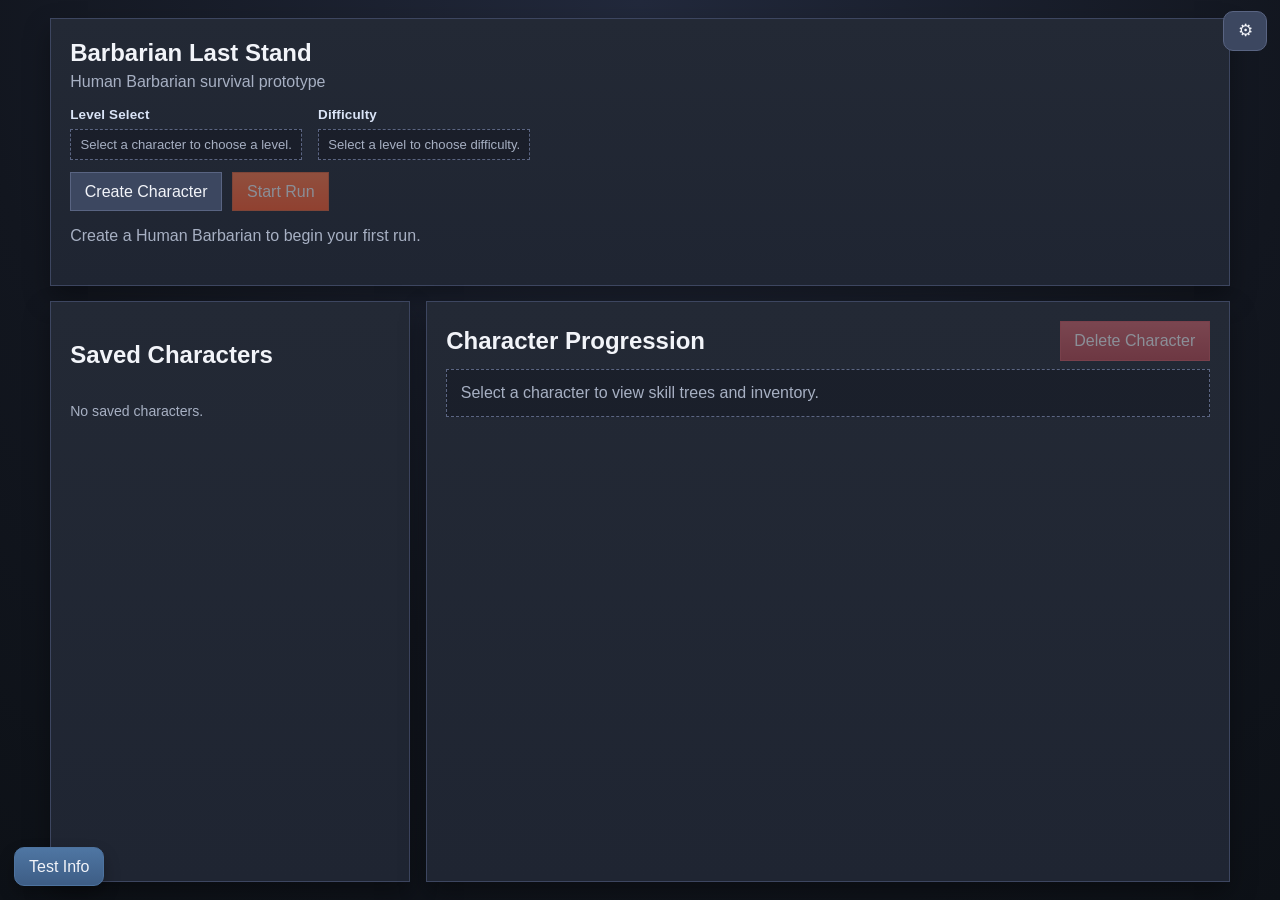
<file: index.html>
<!DOCTYPE html>
<html lang="en">
<head>
  <meta charset="UTF-8">
  <meta name="viewport" content="width=device-width, initial-scale=1.0">
  <title>Barbarian Last Stand</title>
  <link rel="stylesheet" href="styles.css">
</head>
<body>
  <details id="settingsMenu" class="settings-menu">
    <summary id="settingsMenuToggle" class="btn settings-menu-toggle" title="Settings" aria-label="Settings">&#9881;</summary>
    <div class="settings-menu-panel">
      <div class="level-selector-title">Audio</div>
      <div class="audio-settings-row">
        <label for="bgmVolumeInput">Music Volume</label>
        <input id="bgmVolumeInput" type="range" min="0" max="100" step="1" value="42">
        <span id="bgmVolumeValue" class="audio-settings-value">42%</span>
      </div>
      <label class="audio-mute-toggle">
        <input id="bgmMuteChk" type="checkbox">
        Mute Music
      </label>
    </div>
  </details>

  <main id="appRoot">
    <section id="homeScreen" class="screen">
      <div class="panel home-panel">
        <h1>Barbarian Last Stand</h1>
        <p class="subtitle">Human Barbarian survival prototype</p>
        <div class="level-settings-row">
          <div class="level-selector-block">
            <div class="level-selector-title">Level Select</div>
            <div id="levelSelector" class="level-selector"></div>
          </div>
          <div class="level-selector-block">
            <div class="level-selector-title">Difficulty</div>
            <div id="difficultySelector" class="level-selector level-selector-dropdown"></div>
          </div>
        </div>
        <div class="home-actions">
          <button id="createCharacterBtn" class="btn">Create Character</button>
          <button id="startRunBtn" class="btn btn-primary" disabled>Start Run</button>
          <div id="startRunXpWarning" class="start-run-xp-warning hidden"></div>
        </div>
        <p id="homeStatus" class="status">Create a character to begin.</p>
      </div>

      <div class="character-shell">
        <div class="panel characters-panel">
          <h2>Saved Characters</h2>
          <div id="characterList" class="character-list"></div>
        </div>

        <div class="panel details-panel">
          <div class="panel-header">
            <h2>Character Progression</h2>
            <button id="deleteCharacterBtn" class="btn btn-danger" type="button" disabled>Delete Character</button>
          </div>
          <div id="skillTreeEmpty" class="skill-empty">Select a character to view skill trees and inventory.</div>
          <div id="skillTreeView" class="hidden">
            <div id="characterSummary" class="character-summary"></div>
            <div class="skill-tabs">
              <button id="weaponsTabBtn" class="btn skill-tab active" type="button">Weapons</button>
              <button id="classTabBtn" class="btn skill-tab" type="button">Attributes</button>
              <button id="skillsTabBtn" class="btn skill-tab" type="button">Skills</button>
              <button id="inventoryTabBtn" class="btn skill-tab" type="button">Inventory</button>
              <button id="merchantTabBtn" class="btn skill-tab" type="button">Merchant</button>
              <button id="questsTabBtn" class="btn skill-tab" type="button">Quests</button>
              <button id="bestiaryTabBtn" class="btn skill-tab" type="button">Bestiary</button>
            </div>
            <div id="skillTreeContent" class="skill-content"></div>
          </div>
        </div>
      </div>
    </section>

    <section id="gameScreen" class="screen hidden">
      <button id="gameAudioSettingsBtn" class="btn game-settings-btn" type="button" title="Audio Settings" aria-label="Audio Settings">&#9881;</button>
      <canvas id="gameCanvas"></canvas>
      <div id="roundTimerHud" class="round-timer-hud">
        <span id="roundTimerHudLabel">00:00</span>
      </div>
      <div id="xpHud" class="xp-hud">
        <div id="xpHudLabel" class="xp-hud-label">Level 1</div>
        <div class="xp-track">
          <div id="xpFill" class="xp-fill"></div>
        </div>
      </div>
      <div id="healthHud" class="health-hud">
        <div id="healthHudLabel" class="health-hud-label">HP: 0/0</div>
        <div class="health-track-row">
          <div id="healthPotionHudLabel" class="health-potion-hud-label">Potions (Q): 0</div>
          <div class="health-track">
            <div id="healthFill" class="health-fill"></div>
          </div>
        </div>
        <div class="rage-track">
          <div id="rageFill" class="rage-fill"></div>
        </div>
      </div>
      <div id="classSkillHud" class="class-skill-hud"></div>
    </section>
  </main>

  <button id="itemReferenceToggleBtn" class="btn item-reference-toggle" type="button">Test Info</button>
  <aside id="itemReferencePanel" class="item-reference-panel hidden" aria-label="Item reference panel">
    <div class="item-reference-header">
      <div>
        <div class="item-reference-title">Item Reference</div>
        <div class="item-reference-subtitle">Testing-only catalog and drop guidance</div>
      </div>
      <button id="itemReferenceCloseBtn" class="btn item-reference-close" type="button">Close</button>
    </div>
    <div id="itemReferenceContent" class="item-reference-content"></div>
  </aside>

  <div id="createCharacterModal" class="overlay hidden">
    <div class="overlay-card">
      <h2>Create Character</h2>
      <label for="characterNameInput">Name</label>
      <input id="characterNameInput" type="text" maxlength="16" placeholder="Enter name">
      <p class="locked-row">Race: Human (locked)</p>
      <p class="locked-row">Class: Barbarian (locked)</p>
      <div class="overlay-actions">
        <button id="saveCharacterBtn" class="btn btn-primary">Save Character</button>
        <button id="cancelCharacterBtn" class="btn">Cancel</button>
      </div>
      <p id="createCharacterError" class="error hidden"></p>
    </div>
  </div>

  <div id="levelUpOverlay" class="overlay hidden">
    <div class="overlay-card wide">
      <h2 id="levelUpTitle">Level 1</h2>
      <div id="levelUpOptions" class="upgrade-options"></div>
    </div>
  </div>

  <div id="pauseOverlay" class="overlay hidden">
    <div class="overlay-card">
      <h2>Paused</h2>
      <div class="overlay-actions column">
        <button id="resumeBtn" class="btn btn-primary">Resume</button>
        <button id="restartBtn" class="btn">Restart Run</button>
        <button id="returnHomeBtn" class="btn">Return Home</button>
      </div>
    </div>
  </div>

  <div id="endRunOverlay" class="overlay hidden">
    <div class="overlay-card">
      <h2>Run Complete</h2>
      <div id="endRunStats" class="end-stats"></div>
      <div class="overlay-actions column">
        <button id="playAgainBtn" class="btn btn-primary">Play Again</button>
        <button id="endReturnHomeBtn" class="btn">Return Home</button>
      </div>
    </div>
  </div>

  <div id="deleteCharacterOverlay" class="overlay hidden">
    <div class="overlay-card">
      <h2>Delete Character</h2>
      <p id="deleteCharacterText">Are you sure you want to delete this character?</p>
      <div class="overlay-actions">
        <button id="cancelDeleteCharacterBtn" class="btn">Cancel</button>
        <button id="confirmDeleteCharacterBtn" class="btn btn-danger">Delete</button>
      </div>
    </div>
  </div>

  <script src="data.js"></script>
  <script src="save.js"></script>
  <script src="ui.js"></script>
  <script src="tools/map-editor/maps/bundled-level-maps.js"></script>
  <script src="game.js"></script>
</body>
</html>
</file>
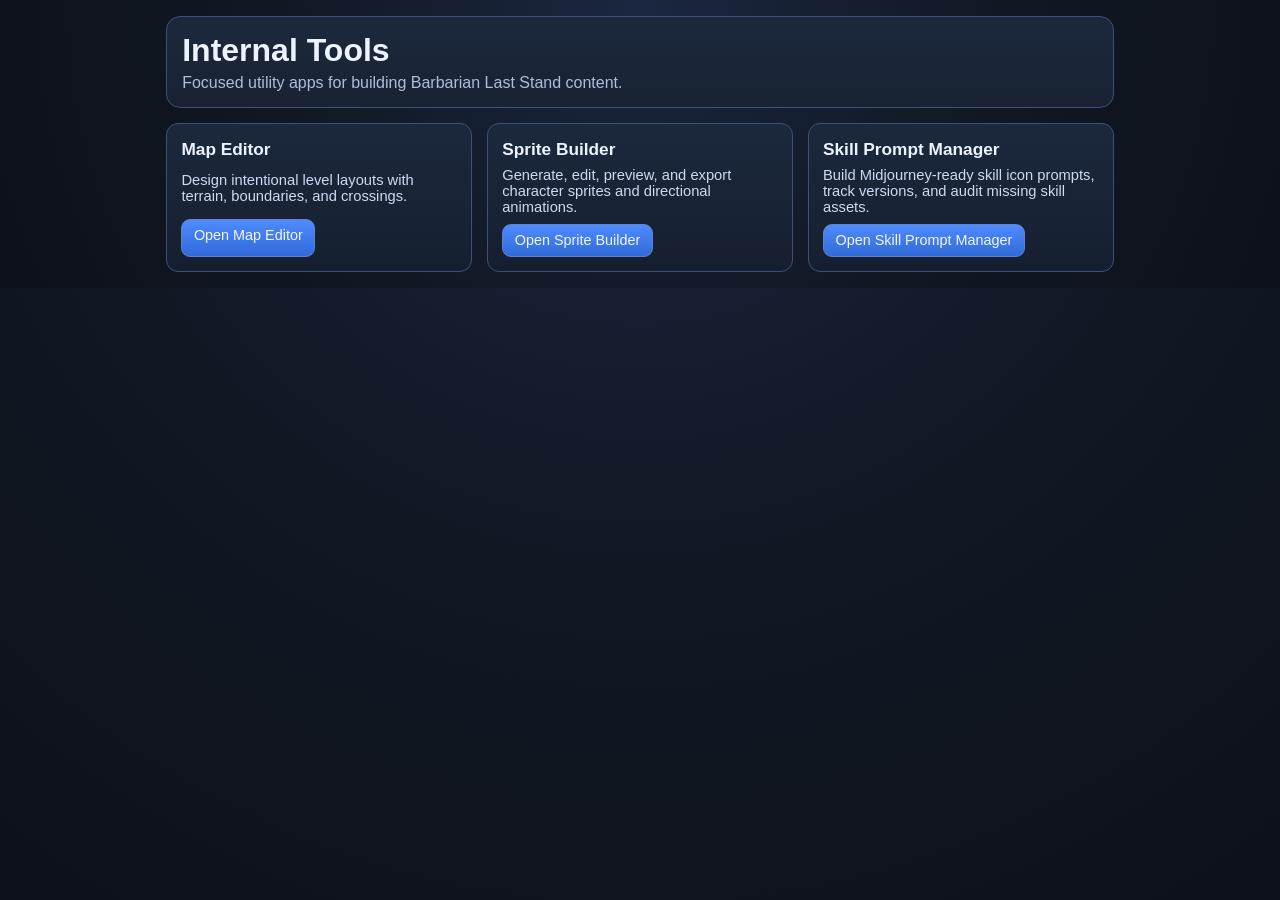
<file: tools/index.html>
<!DOCTYPE html>
<html lang="en">
<head>
  <meta charset="UTF-8">
  <meta name="viewport" content="width=device-width, initial-scale=1.0">
  <title>RL Tools</title>
  <link rel="stylesheet" href="tools.css">
</head>
<body>
  <main class="tools-root">
    <header class="tools-header">
      <h1>Internal Tools</h1>
      <p>Focused utility apps for building Barbarian Last Stand content.</p>
    </header>

    <section class="tools-grid">
      <article class="tool-card">
        <h2>Map Editor</h2>
        <p>Design intentional level layouts with terrain, boundaries, and crossings.</p>
        <a class="tool-link" href="./map-editor/index.html">Open Map Editor</a>
      </article>

      <article class="tool-card">
        <h2>Sprite Builder</h2>
        <p>Generate, edit, preview, and export character sprites and directional animations.</p>
        <a class="tool-link" href="./sprite-builder/index.html">Open Sprite Builder</a>
      </article>

      <article class="tool-card">
        <h2>Skill Prompt Manager</h2>
        <p>Build Midjourney-ready skill icon prompts, track versions, and audit missing skill assets.</p>
        <a class="tool-link" href="./skill-prompter/index.html">Open Skill Prompt Manager</a>
      </article>
    </section>
  </main>
</body>
</html>
</file>
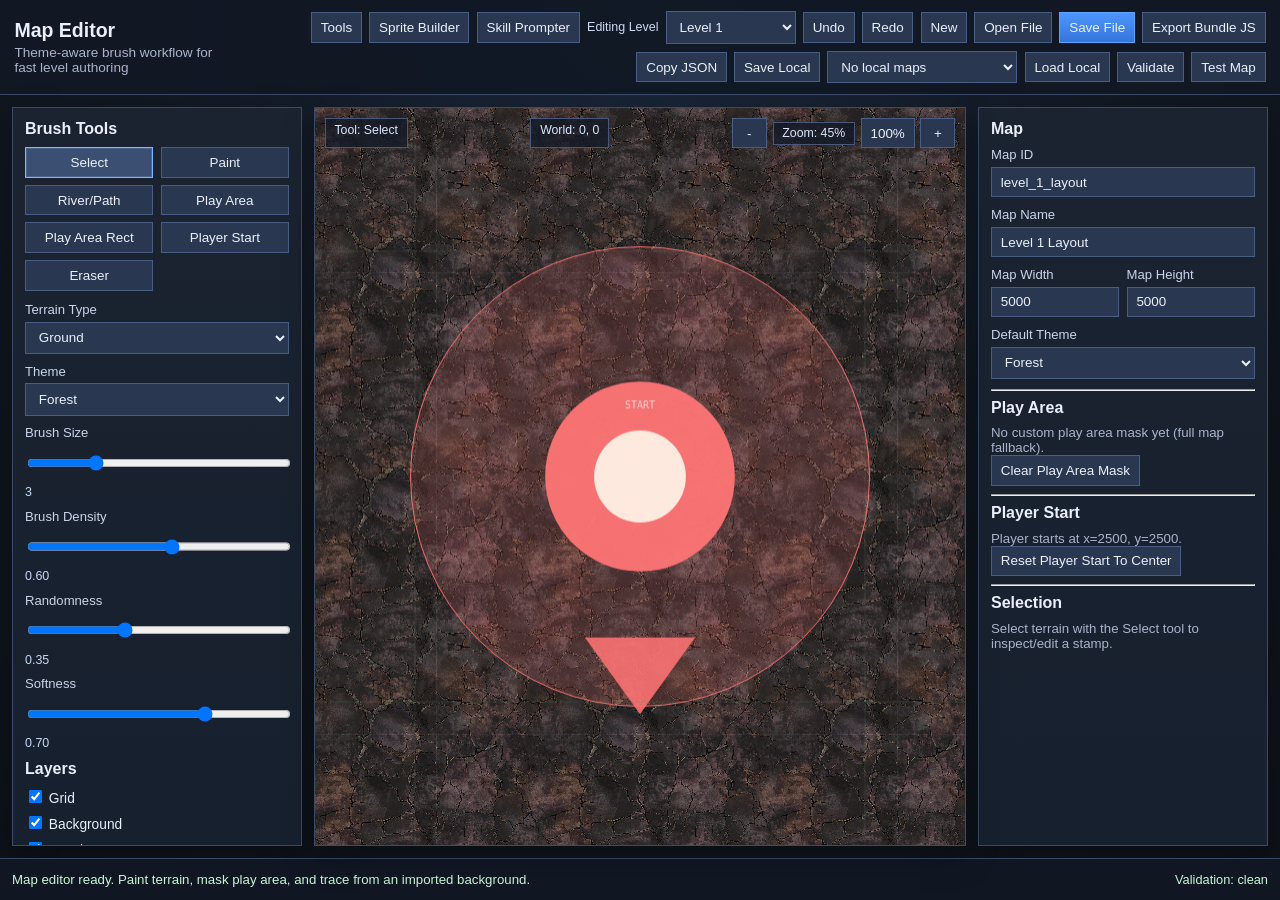
<file: tools/map-editor/index.html>
<!DOCTYPE html>
<html lang="en">
<head>
  <meta charset="UTF-8">
  <meta name="viewport" content="width=device-width, initial-scale=1.0">
  <title>RL Map Editor (V1)</title>
  <link rel="stylesheet" href="styles.css">
</head>
<body>
  <div class="editor-root">
    <header class="topbar">
      <div class="topbar-title">
        <h1>Map Editor</h1>
        <p>Theme-aware brush workflow for fast level authoring</p>
      </div>
      <div class="topbar-actions">
        <a href="../index.html" class="btn topbar-link">Tools</a>
        <a href="../sprite-builder/index.html" class="btn topbar-link">Sprite Builder</a>
        <a href="../skill-prompter/index.html" class="btn topbar-link">Skill Prompter</a>
        <label for="levelEditSelect" class="topbar-inline-label">Editing Level</label>
        <select id="levelEditSelect" class="input level-edit-select"></select>
        <button id="undoBtn" class="btn">Undo</button>
        <button id="redoBtn" class="btn">Redo</button>
        <button id="newMapBtn" class="btn">New</button>
        <button id="openFileBtn" class="btn">Open File</button>
        <input id="openFileInput" class="hidden" type="file" accept="application/json,.json">
        <button id="saveFileBtn" class="btn btn-primary">Save File</button>
        <button id="exportBundleBtn" class="btn">Export Bundle JS</button>
        <button id="copyJsonBtn" class="btn">Copy JSON</button>
        <button id="saveLocalBtn" class="btn">Save Local</button>
        <select id="localMapSelect" class="input local-select"></select>
        <button id="loadLocalBtn" class="btn">Load Local</button>
        <button id="validateBtn" class="btn">Validate</button>
        <button id="testMapBtn" class="btn">Test Map</button>
      </div>
    </header>

    <div class="workspace">
      <aside class="left-panel panel">
        <h2>Brush Tools</h2>
        <div class="tool-grid" id="toolButtons">
          <button data-tool="select" class="btn tool-btn active">Select</button>
          <button data-tool="paint" class="btn tool-btn">Paint</button>
          <button data-tool="river" class="btn tool-btn">River/Path</button>
          <button data-tool="play_area" class="btn tool-btn">Play Area</button>
          <button data-tool="play_area_rect" class="btn tool-btn">Play Area Rect</button>
          <button data-tool="player_start" class="btn tool-btn">Player Start</button>
          <button data-tool="eraser" class="btn tool-btn">Eraser</button>
        </div>

        <div class="field-block">
          <label for="terrainTypeSelect">Terrain Type</label>
          <select id="terrainTypeSelect" class="input"></select>
        </div>

        <div class="field-block">
          <label for="themePreviewSelect">Theme</label>
          <select id="themePreviewSelect" class="input"></select>
        </div>

        <div class="field-block">
          <label for="brushSizeInput">Brush Size</label>
          <input id="brushSizeInput" class="input" type="range" min="1" max="10" step="1" value="3">
          <div id="brushSizeLabel" class="slider-value">3</div>
        </div>

        <div class="field-block">
          <label for="brushDensityInput">Brush Density</label>
          <input id="brushDensityInput" class="input" type="range" min="0.1" max="1" step="0.05" value="0.6">
          <div id="brushDensityLabel" class="slider-value">0.60</div>
        </div>

        <div class="field-block">
          <label for="brushRandomnessInput">Randomness</label>
          <input id="brushRandomnessInput" class="input" type="range" min="0" max="1" step="0.05" value="0.35">
          <div id="brushRandomnessLabel" class="slider-value">0.35</div>
        </div>

        <div class="field-block">
          <label for="brushSoftnessInput">Softness</label>
          <input id="brushSoftnessInput" class="input" type="range" min="0" max="1" step="0.05" value="0.7">
          <div id="brushSoftnessLabel" class="slider-value">0.70</div>
        </div>

        <h2>Layers</h2>
        <div class="row">
          <label><input type="checkbox" id="gridVisibleChk" checked> Grid</label>
        </div>
        <div class="row">
          <label><input type="checkbox" id="layerBackgroundChk" checked> Background</label>
        </div>
        <div class="row">
          <label><input type="checkbox" id="layerTerrainChk" checked> Terrain</label>
        </div>
        <div class="row">
          <label><input type="checkbox" id="layerPropsChk" checked> Props</label>
        </div>
        <div class="row">
          <label><input type="checkbox" id="layerPlayAreaChk" checked> Play Area Overlay</label>
        </div>
        <div class="row">
          <label><input type="checkbox" id="layerCollisionChk" checked> Collision/Walls</label>
        </div>

        <div class="field-block compact">
          <label for="gridSizeInput">Grid Size (px per square)</label>
          <input id="gridSizeInput" class="input" type="number" min="8" step="1" value="1000">
        </div>

        <h2>Background Guide</h2>
        <div class="field-block">
          <button id="importBackgroundBtn" class="btn">Import Background</button>
          <input id="importBackgroundInput" class="hidden" type="file" accept="image/png,image/jpeg,image/jpg">
          <button id="clearBackgroundBtn" class="btn">Clear Background</button>
        </div>

        <div class="field-block">
          <button id="importBackgroundTileBtn" class="btn">Import Tile</button>
          <input id="importBackgroundTileInput" class="hidden" type="file" accept="image/png,image/jpeg,image/jpg">
          <button id="clearBackgroundTileBtn" class="btn">Clear Tile</button>
        </div>

        <div class="field-block compact">
          <label for="backgroundTileSizeInput">Tile Size (world px square)</label>
          <input id="backgroundTileSizeInput" class="input" type="number" min="16" step="16" value="512">
        </div>

        <div class="field-block compact">
          <label for="backgroundBaseColorInput">Bottom Layer Color</label>
          <input id="backgroundBaseColorInput" class="input" type="color" value="#1c2a23">
        </div>

        <div class="field-block">
          <label for="backgroundOpacityInput">Background Opacity</label>
          <div class="selection-row">
            <input id="backgroundOpacityInput" class="input" type="range" min="0" max="1" step="0.05" value="0.5">
            <input id="backgroundOpacityNumberInput" class="input" type="number" min="0" max="1" step="0.05" value="0.5">
          </div>
          <div id="backgroundOpacityLabel" class="slider-value">0.50</div>
        </div>

        <div class="field-block">
          <label for="backgroundTileOpacityInput">Tile Opacity</label>
          <div class="selection-row">
            <input id="backgroundTileOpacityInput" class="input" type="range" min="0" max="1" step="0.05" value="1">
            <input id="backgroundTileOpacityNumberInput" class="input" type="number" min="0" max="1" step="0.05" value="1">
          </div>
          <div id="backgroundTileOpacityLabel" class="slider-value">1.00</div>
        </div>

        <div class="field-block">
          <label for="backgroundScaleInput">Background Scale</label>
          <input id="backgroundScaleInput" class="input" type="range" min="0.2" max="10" step="0.05" value="1">
          <div id="backgroundScaleLabel" class="slider-value">1.00x</div>
        </div>

        <div class="selection-row">
          <div class="field-block compact">
            <label for="backgroundOffsetXInput">Background Offset X</label>
            <input id="backgroundOffsetXInput" class="input" type="number" step="1" value="0">
          </div>
          <div class="field-block compact">
            <label for="backgroundOffsetYInput">Background Offset Y</label>
            <input id="backgroundOffsetYInput" class="input" type="number" step="1" value="0">
          </div>
        </div>

        <div class="help-block">
          <h3>Canvas Controls</h3>
          <p><strong>Paint:</strong> click-drag</p>
          <p><strong>Eraser:</strong> click-drag</p>
          <p><strong>Play Area:</strong> left adds, right-click removes, right-drag pans view</p>
          <p><strong>Play Area Rect:</strong> click-drag rectangle (left sets full field, right-click removes, right-drag pans)</p>
          <p><strong>Player Start:</strong> click to place the run start ping</p>
          <p><strong>Pan:</strong> right mouse drag, middle mouse drag, or hold <code>Space</code> + drag</p>
          <p><strong>Zoom:</strong> mouse wheel</p>
          <p><strong>Test Map:</strong> use <code>WASD</code> or arrow keys, press <code>Esc</code> to exit</p>
          <p><strong>Undo/Redo:</strong> <code>Ctrl+Z</code> / <code>Ctrl+Y</code></p>
        </div>
      </aside>

      <section class="canvas-shell panel">
        <canvas id="mapCanvas"></canvas>
        <div id="canvasOverlay" class="canvas-overlay">
          <span id="modeLabel">Tool: Select</span>
          <span id="coordsLabel">World: 0, 0</span>
          <div class="canvas-zoom-controls">
            <button id="zoomOutBtn" class="btn canvas-zoom-btn" type="button" aria-label="Zoom out">-</button>
            <span id="zoomLabel">Zoom: 100%</span>
            <button id="zoomResetBtn" class="btn canvas-zoom-btn" type="button" aria-label="Reset zoom">100%</button>
            <button id="zoomInBtn" class="btn canvas-zoom-btn" type="button" aria-label="Zoom in">+</button>
          </div>
        </div>
      </section>

      <aside class="right-panel panel">
        <h2>Map</h2>
        <div class="field-block">
          <label for="mapIdInput">Map ID</label>
          <input id="mapIdInput" class="input" type="text">
        </div>
        <div class="field-block">
          <label for="mapNameInput">Map Name</label>
          <input id="mapNameInput" class="input" type="text">
        </div>
        <div class="selection-row">
          <div class="field-block compact">
            <label for="mapWidthInput">Map Width</label>
            <input id="mapWidthInput" class="input" type="number" min="200" step="10">
          </div>
          <div class="field-block compact">
            <label for="mapHeightInput">Map Height</label>
            <input id="mapHeightInput" class="input" type="number" min="200" step="10">
          </div>
        </div>
        <div class="field-block">
          <label for="defaultThemeInput">Default Theme</label>
          <select id="defaultThemeInput" class="input"></select>
        </div>

        <hr>

        <h2>Play Area</h2>
        <p class="muted" id="playAreaSummary">No custom play area mask yet (full map fallback).</p>
        <button id="clearPlayAreaBtn" class="btn">Clear Play Area Mask</button>

        <hr>

        <h2>Player Start</h2>
        <p class="muted" id="playerStartSummary">Using default center start.</p>
        <button id="resetPlayerStartBtn" class="btn">Reset Player Start To Center</button>

        <hr>

        <h2>Selection</h2>
        <div id="selectionProperties" class="selection-properties">
          <p class="muted">Select terrain with the Select tool to inspect/edit a stamp.</p>
        </div>
      </aside>
    </div>

    <footer class="statusbar">
      <div id="statusText">Ready.</div>
      <div id="validationText"></div>
    </footer>
  </div>

  <script src="editor.js"></script>
</body>
</html>
</file>
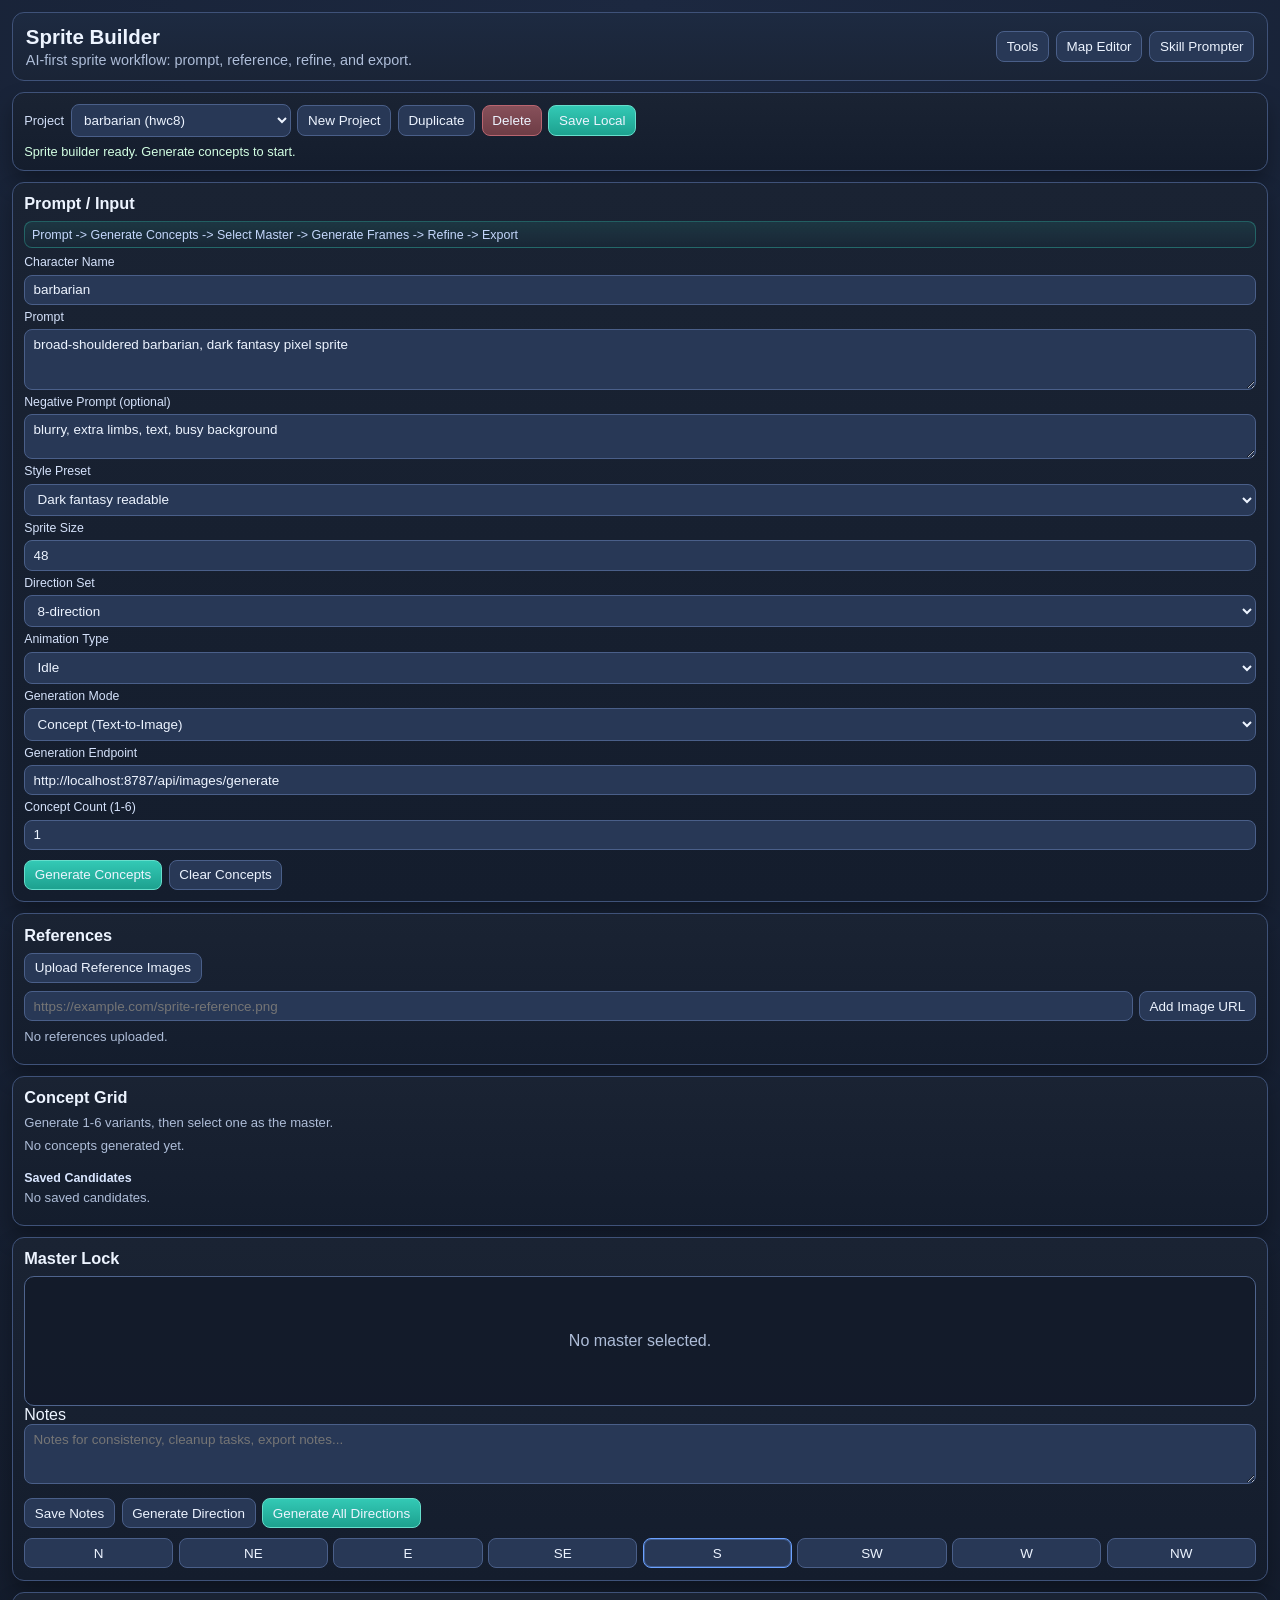
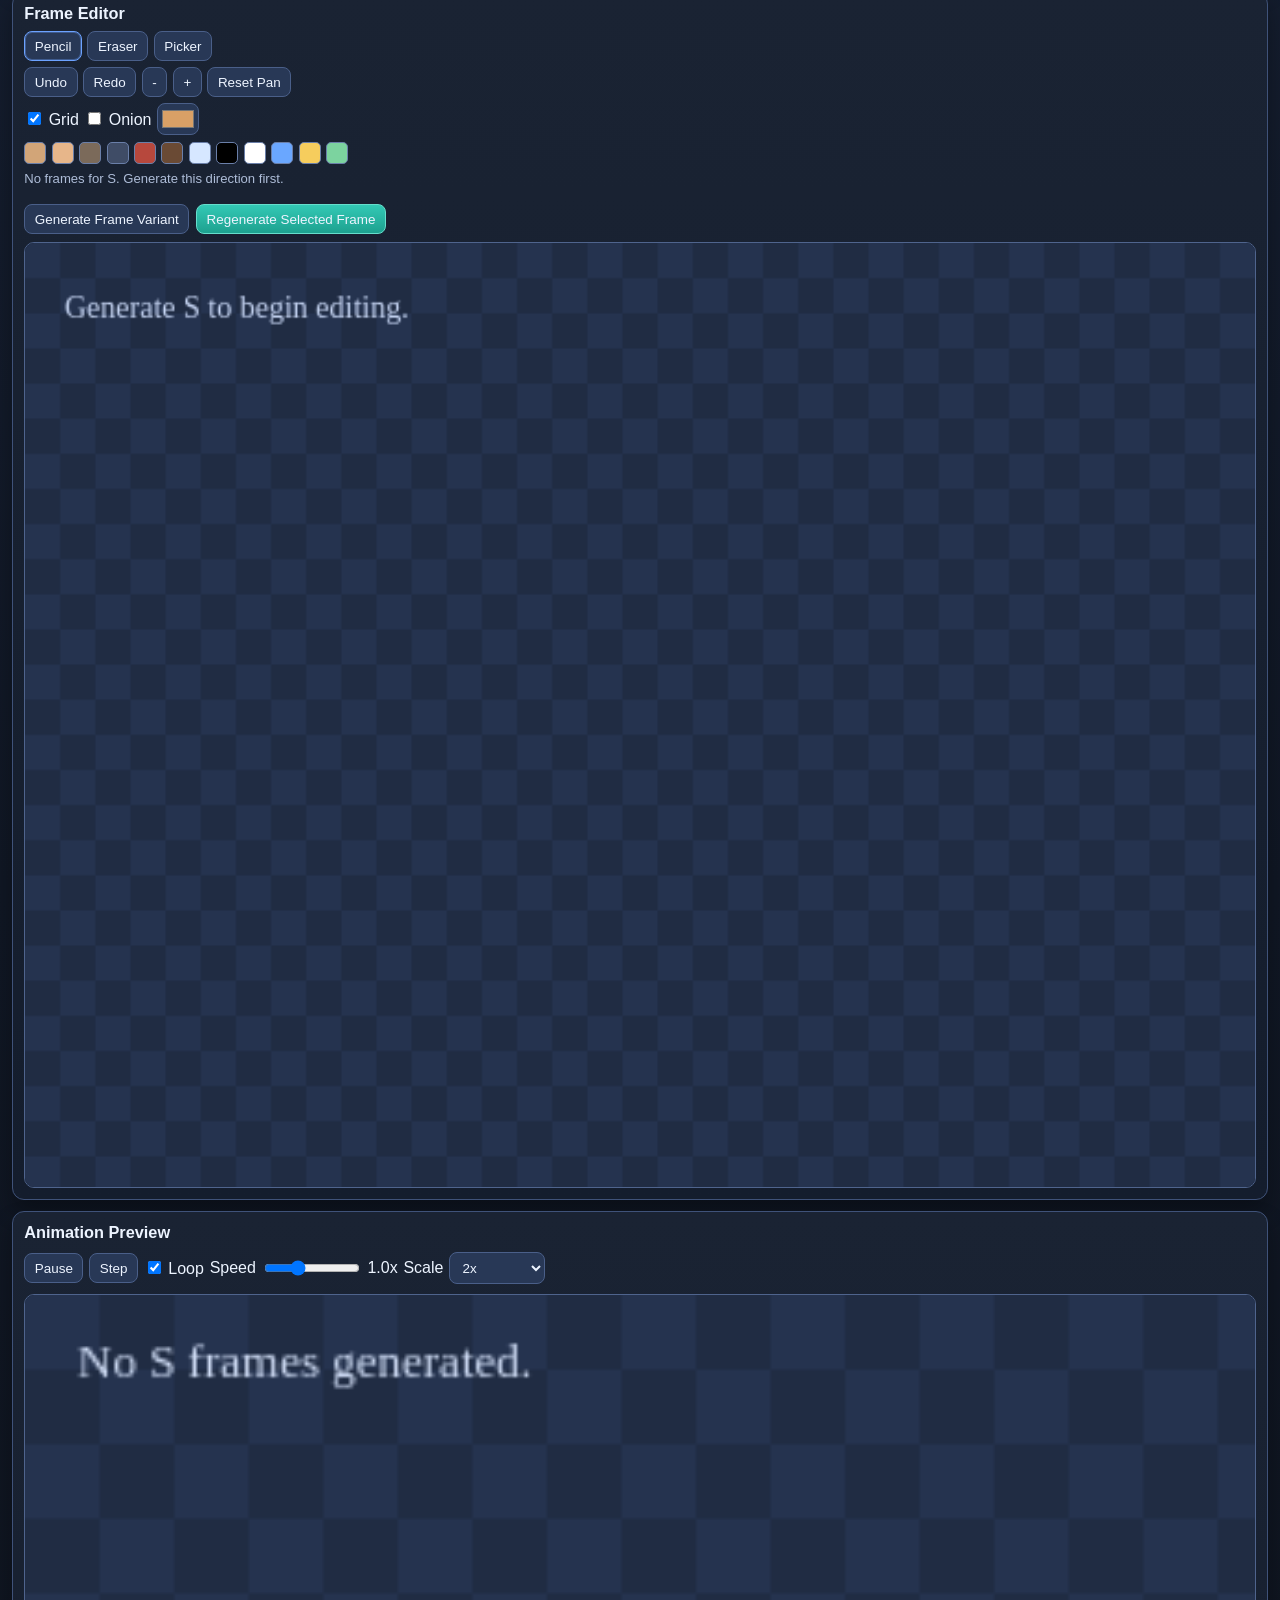
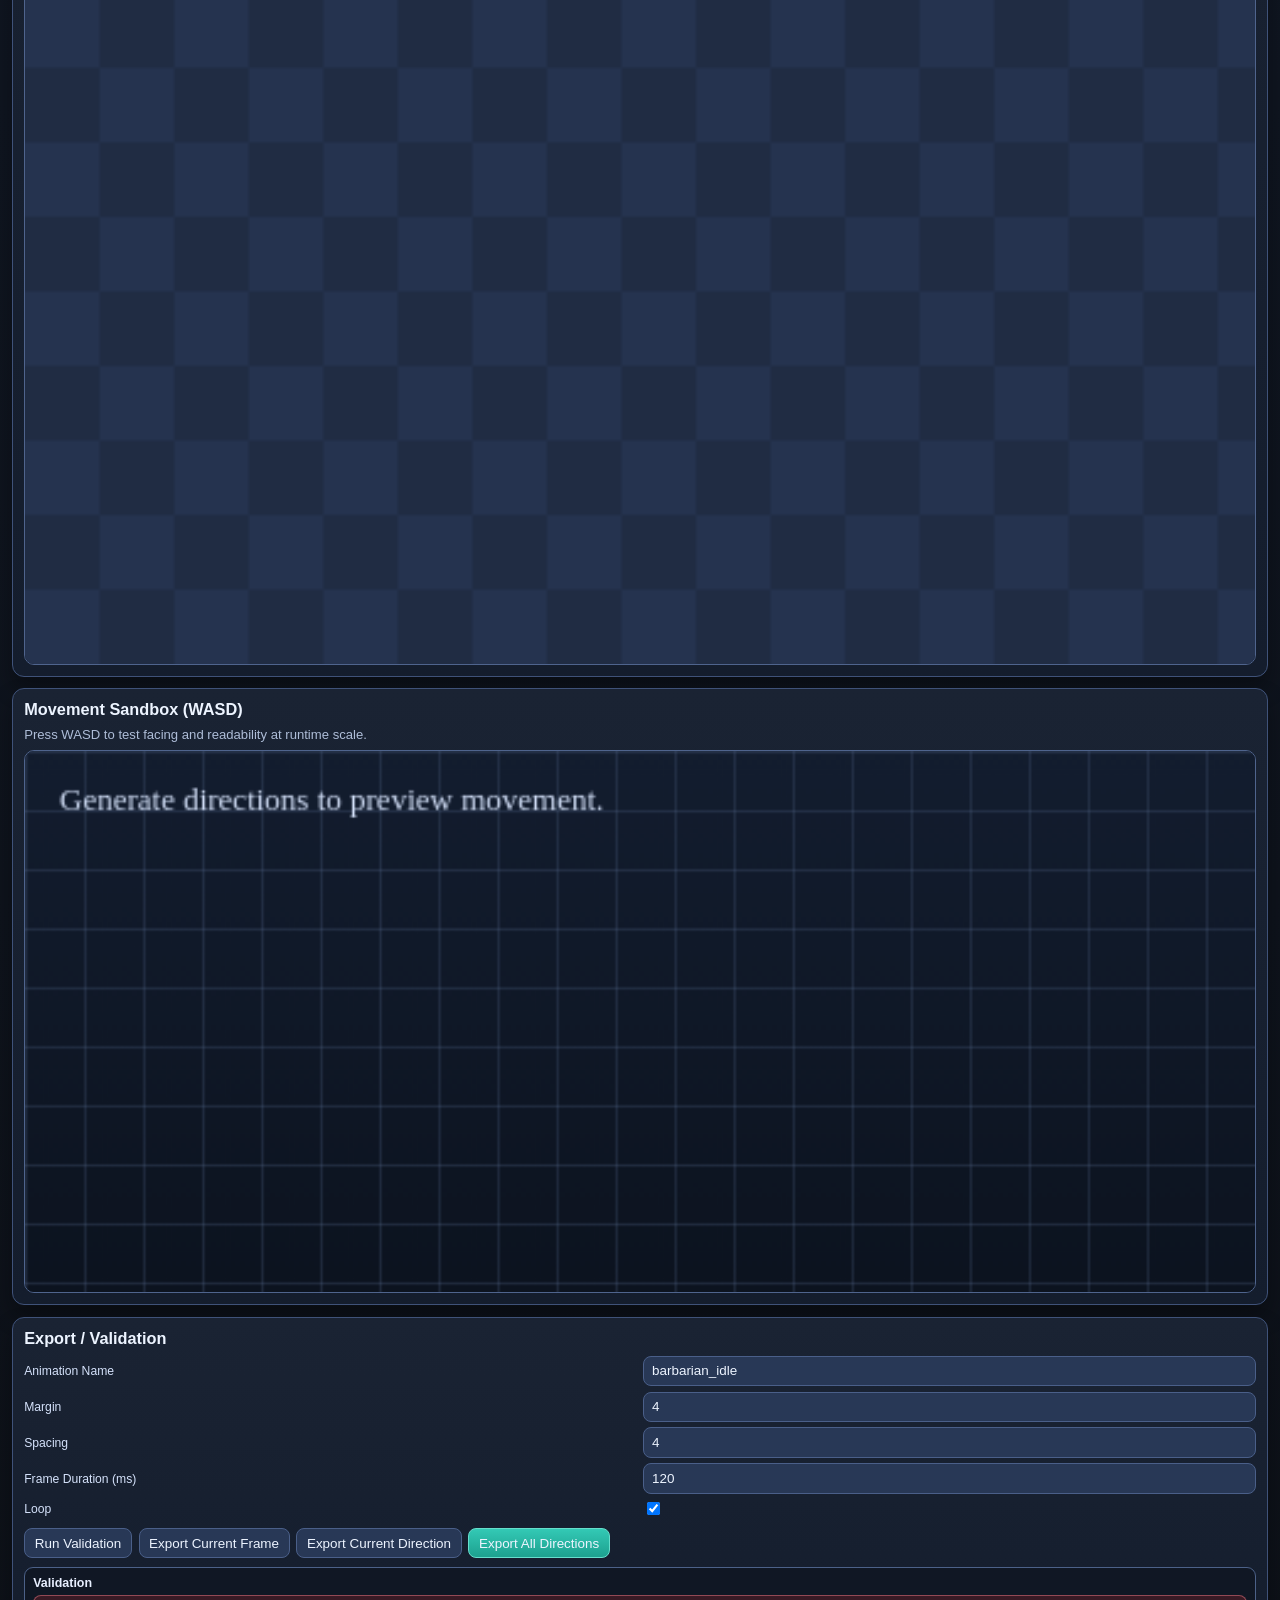
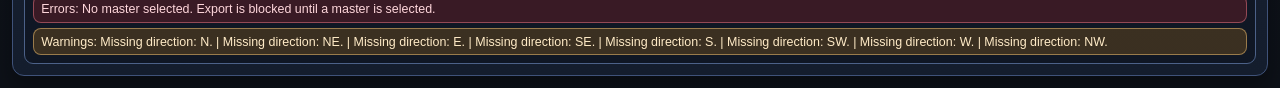
<file: tools/sprite-builder/index.html>
<!DOCTYPE html>
<html lang="en">
<head>
  <meta charset="UTF-8">
  <meta name="viewport" content="width=device-width, initial-scale=1.0">
  <title>RL Sprite Builder (MVP)</title>
  <link rel="stylesheet" href="styles.css">
</head>
<body>
  <div class="builder-root">
    <header class="topbar">
      <div class="topbar-title">
        <h1>Sprite Builder</h1>
        <p>AI-first sprite workflow: prompt, reference, refine, and export.</p>
      </div>
      <div class="topbar-actions">
        <a class="btn" href="../index.html">Tools</a>
        <a class="btn" href="../map-editor/index.html">Map Editor</a>
        <a class="btn" href="../skill-prompter/index.html">Skill Prompter</a>
      </div>
    </header>

    <section class="project-bar panel">
      <div class="project-controls">
        <label for="projectSelect">Project</label>
        <select id="projectSelect" class="input"></select>
        <button id="newProjectBtn" class="btn" type="button">New Project</button>
        <button id="duplicateProjectBtn" class="btn" type="button">Duplicate</button>
        <button id="deleteProjectBtn" class="btn btn-danger" type="button">Delete</button>
        <button id="saveProjectBtn" class="btn btn-primary" type="button">Save Local</button>
      </div>
      <div class="project-status" id="projectStatus">Ready.</div>
    </section>

    <main class="workspace">
      <section class="panel prompt-panel">
        <h2>Prompt / Input</h2>
        <p class="workflow-hint">Prompt -> Generate Concepts -> Select Master -> Generate Frames -> Refine -> Export</p>
        <div class="field-grid">
          <label for="characterNameInput">Character Name</label>
          <input id="characterNameInput" class="input" type="text" maxlength="32" placeholder="barbarian">

          <label for="promptInput">Prompt</label>
          <textarea id="promptInput" class="input" rows="3" placeholder="broad-shouldered barbarian, dark fantasy pixel sprite"></textarea>

          <label for="negativePromptInput">Negative Prompt (optional)</label>
          <textarea id="negativePromptInput" class="input" rows="2" placeholder="blurry, extra limbs, text, busy background"></textarea>

          <label for="stylePresetSelect">Style Preset</label>
          <select id="stylePresetSelect" class="input"></select>

          <label for="spriteSizeInput">Sprite Size</label>
          <input id="spriteSizeInput" class="input" type="number" min="24" max="128" step="2" value="48">

          <label for="directionSetSelect">Direction Set</label>
          <select id="directionSetSelect" class="input">
            <option value="4">4-direction</option>
            <option value="8">8-direction</option>
          </select>

          <label for="animationTypeSelect">Animation Type</label>
          <select id="animationTypeSelect" class="input">
            <option value="idle">Idle</option>
          </select>

          <label for="generationModeSelect">Generation Mode</label>
          <select id="generationModeSelect" class="input">
            <option value="concept">Concept (Text-to-Image)</option>
            <option value="reference">Reference (Image-to-Image)</option>
            <option value="edit">Edit (Targeted Regeneration)</option>
          </select>

          <label for="generationEndpointInput">Generation Endpoint</label>
          <input
            id="generationEndpointInput"
            class="input"
            type="url"
            value="http://localhost:8787/api/images/generate"
            placeholder="http://localhost:8787/api/images/generate"
            autocomplete="off"
          >

          <label for="conceptCountInput">Concept Count (1-6)</label>
          <input id="conceptCountInput" class="input" type="number" min="1" max="6" step="1" value="1">
        </div>
        <div class="action-row">
          <button id="generateConceptsBtn" class="btn btn-primary" type="button">Generate Concepts</button>
          <button id="clearConceptsBtn" class="btn" type="button">Clear Concepts</button>
        </div>
      </section>

      <section class="panel references-panel">
        <h2>References</h2>
        <div class="reference-actions">
          <label class="btn" for="referenceUploadInput">Upload Reference Images</label>
          <input id="referenceUploadInput" class="hidden" type="file" accept="image/*" multiple>
        </div>
        <div class="reference-url-row">
          <input
            id="referenceUrlInput"
            class="input"
            type="url"
            placeholder="https://example.com/sprite-reference.png"
            autocomplete="off"
          >
          <button id="addReferenceUrlBtn" class="btn" type="button">Add Image URL</button>
        </div>
        <div id="referencesGrid" class="references-grid"></div>
      </section>

      <section class="panel concept-panel">
        <h2>Concept Grid</h2>
        <p class="muted">Generate 1-6 variants, then select one as the master.</p>
        <div id="conceptGrid" class="concept-grid"></div>
        <div class="candidate-title">Saved Candidates</div>
        <div id="candidateGrid" class="candidate-grid"></div>
      </section>

      <section class="panel master-panel">
        <h2>Master Lock</h2>
        <div id="masterCard" class="master-card empty">No master selected.</div>
        <label for="masterNotesInput">Notes</label>
        <textarea id="masterNotesInput" class="input" rows="3" placeholder="Notes for consistency, cleanup tasks, export notes..."></textarea>
        <div class="action-row">
          <button id="saveMasterNotesBtn" class="btn" type="button">Save Notes</button>
          <button id="generateDirectionBtn" class="btn" type="button">Generate Direction</button>
          <button id="generateAllDirectionsBtn" class="btn btn-primary" type="button">Generate All Directions</button>
        </div>
        <div id="directionButtons" class="direction-buttons"></div>
      </section>

      <section class="panel frame-panel">
        <h2>Frame Editor</h2>
        <div class="editor-toolbar">
          <div class="tool-group">
            <button class="btn editor-tool-btn active" data-editor-tool="pencil" type="button">Pencil</button>
            <button class="btn editor-tool-btn" data-editor-tool="eraser" type="button">Eraser</button>
            <button class="btn editor-tool-btn" data-editor-tool="picker" type="button">Picker</button>
          </div>
          <div class="tool-group">
            <button id="editorUndoBtn" class="btn" type="button">Undo</button>
            <button id="editorRedoBtn" class="btn" type="button">Redo</button>
            <button id="editorZoomOutBtn" class="btn" type="button">-</button>
            <button id="editorZoomInBtn" class="btn" type="button">+</button>
            <button id="editorResetPanBtn" class="btn" type="button">Reset Pan</button>
          </div>
          <div class="tool-group">
            <label><input id="editorGridChk" type="checkbox" checked> Grid</label>
            <label><input id="editorOnionChk" type="checkbox"> Onion</label>
            <input id="editorColorInput" class="input color-input" type="color" value="#d9a066">
          </div>
        </div>
        <div id="paletteSwatches" class="palette-swatches"></div>
        <div id="frameStrip" class="frame-strip"></div>
        <div class="action-row frame-gen-actions">
          <button id="generateFrameVariantBtn" class="btn" type="button">Generate Frame Variant</button>
          <button id="regenerateSelectedFrameBtn" class="btn btn-primary" type="button">Regenerate Selected Frame</button>
        </div>
        <canvas id="frameEditorCanvas" width="560" height="430"></canvas>
      </section>

      <section class="panel preview-panel">
        <h2>Animation Preview</h2>
        <div class="preview-controls">
          <button id="previewPlayPauseBtn" class="btn" type="button">Pause</button>
          <button id="previewStepBtn" class="btn" type="button">Step</button>
          <label><input id="previewLoopChk" type="checkbox" checked> Loop</label>
          <label for="previewSpeedInput">Speed</label>
          <input id="previewSpeedInput" class="input compact" type="range" min="0.4" max="2.5" step="0.1" value="1">
          <span id="previewSpeedValue">1.0x</span>
          <label for="previewScaleSelect">Scale</label>
          <select id="previewScaleSelect" class="input compact">
            <option value="1">1x</option>
            <option value="2" selected>2x</option>
            <option value="4">4x</option>
            <option value="gameplay">Gameplay</option>
          </select>
        </div>
        <canvas id="animationPreviewCanvas" width="330" height="260"></canvas>
      </section>

      <section class="panel sandbox-panel">
        <h2>Movement Sandbox (WASD)</h2>
        <p class="muted">Press WASD to test facing and readability at runtime scale.</p>
        <canvas id="sandboxCanvas" width="500" height="220"></canvas>
      </section>

      <section class="panel export-panel">
        <h2>Export / Validation</h2>
        <div class="export-grid">
          <label for="exportAnimationNameInput">Animation Name</label>
          <input id="exportAnimationNameInput" class="input" type="text" value="barbarian_idle">

          <label for="exportMarginInput">Margin</label>
          <input id="exportMarginInput" class="input" type="number" min="0" max="32" step="1" value="4">

          <label for="exportSpacingInput">Spacing</label>
          <input id="exportSpacingInput" class="input" type="number" min="0" max="32" step="1" value="4">

          <label for="exportDurationInput">Frame Duration (ms)</label>
          <input id="exportDurationInput" class="input" type="number" min="40" max="1000" step="10" value="120">

          <label for="exportLoopChk">Loop</label>
          <input id="exportLoopChk" type="checkbox" checked>
        </div>
        <div class="action-row">
          <button id="runValidationBtn" class="btn" type="button">Run Validation</button>
          <button id="exportCurrentFrameBtn" class="btn" type="button">Export Current Frame</button>
          <button id="exportCurrentDirectionBtn" class="btn" type="button">Export Current Direction</button>
          <button id="exportAllDirectionsBtn" class="btn btn-primary" type="button">Export All Directions</button>
        </div>
        <div id="validationBox" class="validation-box"></div>
      </section>
    </main>
  </div>

  <script src="builder.js"></script>
</body>
</html>
</file>
<file: styles.css>
:root {
  --bg: #15181f;
  --panel: #232935;
  --panel-soft: #2b3140;
  --text: #f2f4f9;
  --muted: #a7b0c3;
  --accent: #ff7849;
  --accent-strong: #ff5c2f;
  --ok: #65d08c;
  --danger: #ff5a67;
  --xp: #66c4ff;
  --gold: #f4c542;
  --border: #3d4660;
  --shadow: rgba(0, 0, 0, 0.35);
}

/* Menu styling pass: force hard square edges on menu UI elements. */
#homeScreen,
#homeScreen *,
.item-reference-panel,
.item-reference-panel *,
.overlay-card,
.overlay-card * {
  border-radius: 0 !important;
}

* {
  box-sizing: border-box;
}

html,
body {
  margin: 0;
  padding: 0;
  width: 100%;
  height: 100%;
  color: var(--text);
  background: radial-gradient(circle at top, #21283b 0%, #12161f 60%, #0d1117 100%);
  font-family: "Trebuchet MS", "Segoe UI", sans-serif;
}

button,
input {
  font: inherit;
}

#appRoot {
  width: 100%;
  height: 100%;
}

.settings-menu {
  position: fixed;
  top: 0.7rem;
  right: 0.8rem;
  z-index: 28;
}

.settings-menu-toggle {
  min-width: 40px;
  min-height: 40px;
  padding: 0;
  display: grid;
  place-items: center;
  font-size: 1.05rem;
  line-height: 1;
}

.settings-menu > summary {
  list-style: none;
}

.settings-menu > summary::-webkit-details-marker {
  display: none;
}

.settings-menu-panel {
  margin-top: 0.38rem;
  min-width: 250px;
  border: 1px solid #4a5674;
  background: rgba(14, 20, 30, 0.95);
  padding: 0.55rem 0.65rem;
  display: grid;
  gap: 0.45rem;
}

.game-settings-btn {
  position: absolute;
  top: 0.7rem;
  right: 0.8rem;
  z-index: 17;
  min-width: 40px;
  min-height: 40px;
  padding: 0;
  display: grid;
  place-items: center;
  font-size: 1.05rem;
  line-height: 1;
}

.screen {
  width: 100%;
  height: 100%;
}

.hidden {
  display: none !important;
}

#homeScreen {
  padding: 1.15rem 1.25rem;
  display: grid;
  gap: 0.95rem;
  grid-template-columns: 1fr;
  grid-template-rows: auto 1fr;
  align-content: start;
  max-width: 1220px;
  margin: 0 auto;
}

.panel {
  background: linear-gradient(180deg, var(--panel) 0%, #1f2532 100%);
  border: 1px solid var(--border);
  box-shadow: 0 12px 24px var(--shadow);
  border-radius: 14px;
  padding: 1.2rem;
}

.home-panel h1 {
  margin: 0 0 0.4rem;
}

.subtitle {
  margin: 0 0 1rem;
  color: var(--muted);
}

.level-selector-block {
  display: grid;
  gap: 0.45rem;
  margin-bottom: 0.75rem;
  justify-items: start;
  align-content: start;
}

.level-settings-row {
  display: flex;
  flex-wrap: wrap;
  align-items: flex-start;
  justify-content: flex-start;
  gap: 1rem;
  margin-bottom: 0.75rem;
}

.level-settings-row .level-selector-block {
  margin-bottom: 0;
  flex: 0 0 auto;
}

.level-selector-title {
  color: #dae4f7;
  font-size: 0.84rem;
  font-weight: bold;
  letter-spacing: 0.01em;
}

.level-selector {
  display: flex;
  flex-wrap: wrap;
  gap: 0.45rem;
}

.level-selector-dropdown {
  display: grid;
  justify-items: start;
  justify-content: start;
}

.level-selector-empty {
  border: 1px dashed #5b6582;
  border-radius: 10px;
  padding: 0.44rem 0.58rem;
  background: rgba(13, 17, 24, 0.35);
  color: var(--muted);
  font-size: 0.82rem;
}

.level-selector-btn {
  min-width: 98px;
  padding: 0.5rem 0.7rem;
}

.level-selector-btn.active {
  border-color: #da633d;
  background: linear-gradient(180deg, var(--accent) 0%, var(--accent-strong) 100%);
}

.level-selector-btn.locked {
  opacity: 0.52;
  border-style: dashed;
  cursor: not-allowed;
}

.difficulty-select {
  width: 100%;
  min-height: 38px;
  border: 1px solid #5b6787;
  background: rgba(14, 20, 30, 0.78);
  color: #edf2ff;
  padding: 0.48rem 0.55rem;
}

.difficulty-select:focus {
  outline: 1px solid #da633d;
  border-color: #da633d;
}

.difficulty-select-hint {
  margin-top: 0.38rem;
  color: #9fb0d1;
  font-size: 0.75rem;
}

.difficulty-select-warning {
  margin-top: 0.38rem;
  color: #ff9aa4;
  font-size: 0.76rem;
  border: 1px solid rgba(193, 82, 93, 0.55);
  background: rgba(74, 27, 33, 0.52);
  padding: 0.35rem 0.42rem;
}

.difficulty-circle-row {
  display: flex;
  flex-wrap: nowrap;
  gap: 0.32rem;
  align-items: center;
}

.difficulty-circle-btn {
  width: 20px;
  height: 20px;
  min-width: 20px;
  border-radius: 999px;
  border: 1px solid #6a7a9f;
  background: rgba(15, 21, 33, 0.85);
  padding: 0;
  cursor: pointer;
  transition: background-color 110ms ease, border-color 110ms ease, box-shadow 110ms ease;
}

.difficulty-circle-btn.filled {
  border-color: #da633d;
  background: #da633d;
}

.difficulty-circle-btn.active {
  box-shadow: 0 0 0 1px rgba(255, 188, 162, 0.75);
}

.difficulty-circle-btn:hover:not(:disabled) {
  border-color: #f08e6e;
}

.difficulty-circle-btn:focus-visible {
  outline: 1px solid #f08e6e;
  outline-offset: 1px;
}

.difficulty-circle-btn.locked {
  border-style: dashed;
  background: rgba(12, 17, 27, 0.65);
  opacity: 0.42;
  cursor: not-allowed;
}

.difficulty-circle-value {
  margin-top: 0.36rem;
  color: #cdd9ef;
  font-size: 0.78rem;
}

.home-actions {
  display: flex;
  align-items: center;
  flex-wrap: wrap;
  gap: 0.65rem;
  margin-bottom: 0.85rem;
}

.start-run-xp-warning {
  font-size: 0.76rem;
  color: #ff9aa4;
  border: 1px solid rgba(193, 82, 93, 0.55);
  background: rgba(74, 27, 33, 0.52);
  padding: 0.34rem 0.42rem;
  max-width: 420px;
}

.audio-settings-block {
  border: 1px solid #4a5674;
  border-radius: 10px;
  background: rgba(14, 20, 30, 0.52);
  padding: 0.55rem 0.65rem;
  margin-bottom: 0.8rem;
  display: grid;
  gap: 0.45rem;
}

.audio-settings-row {
  display: grid;
  grid-template-columns: auto minmax(140px, 1fr) auto;
  align-items: center;
  gap: 0.55rem;
}

.audio-settings-row label {
  font-size: 0.82rem;
  color: #dce6f8;
}

.audio-settings-row input[type="range"] {
  width: 100%;
}

.audio-settings-value {
  min-width: 44px;
  text-align: right;
  font-size: 0.8rem;
  color: #cfdaf0;
}

.audio-mute-toggle {
  display: inline-flex;
  align-items: center;
  gap: 0.42rem;
  color: #dce6f8;
  font-size: 0.82rem;
}

.pause-audio-settings-block {
  margin-bottom: 0.25rem;
}

.pause-audio-settings-block .audio-settings-row label {
  color: #e8efff;
}

.status {
  min-height: 1.4rem;
  color: var(--muted);
}

.character-shell {
  display: grid;
  gap: 1rem;
  grid-template-columns: minmax(250px, 360px) 1fr;
}

.characters-panel,
.details-panel {
  min-height: 220px;
}

.panel-header {
  display: flex;
  justify-content: space-between;
  align-items: center;
  gap: 0.75rem;
  margin-bottom: 0.55rem;
}

.panel-header h2 {
  margin: 0;
}

.skill-empty {
  color: var(--muted);
  border: 1px dashed #5b6582;
  border-radius: 10px;
  padding: 0.85rem;
  background: rgba(13, 17, 24, 0.35);
}

.character-summary {
  display: grid;
  gap: 0.4rem;
  grid-template-columns: repeat(auto-fit, minmax(140px, 1fr));
  border: 1px solid #526184;
  border-radius: 10px;
  padding: 0.7rem;
  background: rgba(16, 21, 31, 0.62);
  margin-bottom: 0.8rem;
}

.summary-item {
  font-size: 0.88rem;
  color: #d8def0;
}

.summary-item strong {
  display: block;
  color: #f3f6ff;
  font-size: 0.95rem;
}

.summary-xp {
  grid-column: 1 / -1;
  margin-top: 0.2rem;
  border: 1px solid #4e607f;
  border-radius: 9px;
  background: rgba(12, 18, 29, 0.72);
  padding: 0.5rem 0.56rem;
  display: grid;
  gap: 0.28rem;
}

.summary-xp-head {
  display: flex;
  align-items: center;
  justify-content: space-between;
  color: #dce7ff;
  font-size: 0.82rem;
}

.summary-xp-head strong {
  color: #f0f6ff;
  font-size: 0.9rem;
}

.summary-xp-track {
  width: 100%;
  height: 10px;
  border-radius: 999px;
  overflow: hidden;
  border: 1px solid #4a5573;
  background: rgba(8, 11, 18, 0.8);
}

.summary-xp-fill {
  height: 100%;
  width: 0%;
  background: linear-gradient(90deg, #5ea5de 0%, var(--xp) 100%);
}

.summary-xp-value {
  color: #b8c6e6;
  font-size: 0.78rem;
}

.skill-tabs {
  display: flex;
  gap: 0.45rem;
  flex-wrap: wrap;
  margin-bottom: 0.75rem;
}

.skill-tab {
  min-width: 100px;
}

.skill-tab.active {
  border-color: #da633d;
  background: linear-gradient(180deg, var(--accent) 0%, var(--accent-strong) 100%);
}

.skill-content {
  max-height: calc(100vh - 390px);
  overflow: auto;
  padding-right: 0.2rem;
  display: grid;
  gap: 0.75rem;
}

.skill-content.inventory-content {
  max-height: none;
  overflow-y: visible;
}

.skill-content.quest-content {
  max-height: none;
  overflow-y: visible;
}

.skill-title {
  font-weight: bold;
  margin-bottom: 0.25rem;
}

.skill-subtitle {
  color: var(--muted);
  font-size: 0.9rem;
}

.inventory-panel {
  display: grid;
  gap: 0.85rem;
}

.merchant-panel {
  display: grid;
  gap: 0.75rem;
}

.merchant-mode-tabs {
  display: flex;
  gap: 0.42rem;
  flex-wrap: wrap;
}

.merchant-mode-tab-btn {
  min-width: 90px;
}

.merchant-mode-tab-btn.active {
  border-color: #da633d;
  background: linear-gradient(180deg, var(--accent) 0%, var(--accent-strong) 100%);
}

.merchant-buy-category-tabs {
  display: flex;
  gap: 0.42rem;
  flex-wrap: wrap;
}

.merchant-buy-category-tab-btn {
  min-width: 100px;
}

.merchant-buy-category-tab-btn.active {
  border-color: #da633d;
  background: linear-gradient(180deg, var(--accent) 0%, var(--accent-strong) 100%);
}

.merchant-summary {
  border: 1px solid #556486;
  border-radius: 10px;
  background: rgba(17, 24, 38, 0.76);
  padding: 0.55rem 0.62rem;
  display: grid;
  grid-template-columns: repeat(auto-fit, minmax(170px, 1fr));
  gap: 0.45rem;
}

.merchant-summary-item {
  color: #d8e1f5;
  font-size: 0.84rem;
}

.merchant-summary-currency {
  display: inline-flex;
  align-items: center;
  gap: 0.38rem;
}

.merchant-summary-currency-label {
  color: inherit;
}

.merchant-xp-block {
  grid-column: 1 / -1;
  border: 1px solid #4b5f86;
  border-radius: 9px;
  background: rgba(12, 20, 33, 0.72);
  padding: 0.42rem 0.52rem;
  display: grid;
  gap: 0.26rem;
}

.merchant-xp-head {
  display: flex;
  align-items: center;
  justify-content: space-between;
  gap: 0.5rem;
  color: #d7e3fd;
  font-size: 0.78rem;
}

.merchant-xp-head strong {
  color: #f2f7ff;
  font-size: 0.84rem;
}

.merchant-xp-track {
  width: 100%;
  height: 9px;
  border: 1px solid #4b5a79;
  border-radius: 999px;
  overflow: hidden;
  background: rgba(7, 11, 18, 0.78);
}

.merchant-xp-fill {
  height: 100%;
  width: 0%;
  background: linear-gradient(90deg, #72b6ff 0%, #4f8eff 100%);
}

.merchant-xp-note {
  color: #9fb0d1;
  font-size: 0.73rem;
}

.merchant-grid {
  display: grid;
  grid-template-columns: repeat(auto-fit, minmax(240px, 1fr));
  gap: 0.52rem;
}

.merchant-card {
  border: 1px solid #566483;
  border-radius: 10px;
  background: rgba(16, 22, 34, 0.78);
  padding: 0.58rem 0.62rem;
  display: grid;
  gap: 0.28rem;
}

.merchant-card.rarity-border-grey {
  border-color: #9aa8c1;
}

.merchant-card.rarity-border-blue {
  border-color: #5f92ef;
  box-shadow: inset 0 0 0 1px rgba(95, 146, 239, 0.22);
}

.merchant-card.rarity-border-purple {
  border-color: #a470eb;
  box-shadow: inset 0 0 0 1px rgba(164, 112, 235, 0.22);
}

.merchant-card.rarity-border-gold {
  border-color: #f2cf77;
  box-shadow: inset 0 0 0 1px rgba(242, 207, 119, 0.22);
}

.merchant-card.rarity-border-green {
  border-color: #8fe3a8;
  box-shadow: inset 0 0 0 1px rgba(143, 227, 168, 0.22);
}

.merchant-card-layout {
  display: grid;
  grid-template-columns: 78px minmax(0, 1fr);
  gap: 0.52rem;
  align-items: stretch;
}

.merchant-card-content {
  min-width: 0;
  display: grid;
  gap: 0.24rem;
}

.merchant-item-head {
  display: flex;
  align-items: center;
  gap: 0.42rem;
  min-width: 0;
}

.merchant-rarity-grey {
  border-color: rgba(154, 168, 193, 0.78);
}

.merchant-rarity-blue {
  border-color: rgba(95, 146, 239, 0.85);
  box-shadow: inset 0 0 0 1px rgba(70, 126, 230, 0.28);
}

.merchant-rarity-purple {
  border-color: rgba(164, 112, 235, 0.88);
  box-shadow: inset 0 0 0 1px rgba(173, 127, 240, 0.26);
}

.merchant-item-name {
  font-weight: bold;
  color: #f4f7ff;
}

.item-icon-frame {
  width: 32px;
  height: 32px;
  min-width: 32px;
  border: 1px solid #657599;
  background: #000000;
  display: grid;
  place-items: center;
  overflow: hidden;
}

.item-icon-frame.merchant-item-icon {
  width: 100%;
  height: 100%;
  min-width: 0;
  min-height: 92px;
}

.item-icon-image {
  width: 100%;
  height: 100%;
  display: block;
  object-fit: contain;
}

.item-icon-frame.item-icon-fallback .item-icon-image {
  display: none;
}

.item-icon-frame.rarity-border-grey {
  border-color: #9aa8c1;
}

.item-icon-frame.rarity-border-blue {
  border-color: #5f92ef;
  box-shadow: inset 0 0 0 1px rgba(95, 146, 239, 0.35);
}

.item-icon-frame.rarity-border-purple {
  border-color: #a470eb;
  box-shadow: inset 0 0 0 1px rgba(164, 112, 235, 0.35);
}

.item-icon-frame.rarity-border-gold {
  border-color: #f2cf77;
  box-shadow: inset 0 0 0 1px rgba(242, 207, 119, 0.35);
}

.item-icon-frame.rarity-border-green {
  border-color: #8fe3a8;
  box-shadow: inset 0 0 0 1px rgba(143, 227, 168, 0.35);
}

.rarity-text-grey {
  color: #d4dbe9;
}

.rarity-text-blue {
  color: #8bb8ff;
}

.rarity-text-purple {
  color: #ca9fff;
}

.rarity-text-gold {
  color: #f2cf77;
}

.rarity-text-green {
  color: #8fe3a8;
}

.merchant-item-meta {
  font-size: 0.75rem;
  color: #a8badf;
}

.merchant-item-line {
  font-size: 0.78rem;
  color: #d0daf1;
}

.merchant-price {
  margin-top: 0.1rem;
  font-size: 0.84rem;
  font-weight: bold;
  color: #ffd67a;
}

.merchant-price-line {
  display: inline-flex;
  align-items: center;
  gap: 0.36rem;
}

.merchant-price-label {
  color: inherit;
}

.coin-amount {
  display: inline-flex;
  align-items: center;
  gap: 0.24rem;
  color: #ffd67a;
  line-height: 1;
}

.coin-icon {
  width: 14px;
  height: 14px;
  object-fit: contain;
  image-rendering: pixelated;
}

.coin-value {
  color: inherit;
}

.merchant-buy-btn {
  margin-top: 0.18rem;
}

.merchant-buy-reason {
  font-size: 0.74rem;
  color: #ff9aa4;
}

.merchant-empty {
  border: 1px dashed #5a698b;
  border-radius: 10px;
  padding: 0.7rem;
  background: rgba(13, 18, 29, 0.62);
  color: #c2cee6;
  font-size: 0.88rem;
}

.quest-panel {
  display: grid;
  gap: 0.72rem;
  overflow-y: visible;
}

.quest-list {
  display: grid;
  gap: 0.58rem;
}

.quest-mode-tabs {
  display: flex;
  gap: 0.42rem;
  flex-wrap: wrap;
  position: sticky;
  top: 0;
  z-index: 4;
  padding: 0.38rem 0.45rem;
  border: 1px solid #4f5d80;
  border-radius: 10px;
  background: rgba(23, 31, 45, 0.96);
  box-shadow: 0 6px 12px rgba(0, 0, 0, 0.2);
}

.quest-mode-tab-btn {
  min-width: 100px;
}

.quest-mode-tab-btn.active {
  border-color: #da633d;
  background: linear-gradient(180deg, var(--accent) 0%, var(--accent-strong) 100%);
}

.quest-card {
  border: 1px solid #546285;
  border-radius: 10px;
  background: rgba(16, 23, 36, 0.75);
  padding: 0.62rem 0.66rem;
  display: grid;
  gap: 0.3rem;
}

.quest-card-ready {
  border-color: #7cb2f4;
  box-shadow: inset 0 0 0 1px rgba(124, 178, 244, 0.22);
}

.quest-card-claimed {
  border-color: #69c894;
  background: rgba(20, 43, 31, 0.72);
}

.quest-title {
  color: #f4f8ff;
  font-weight: bold;
}

.quest-desc {
  color: #cdd9f2;
  font-size: 0.84rem;
}

.quest-progress-text,
.quest-reward,
.quest-status {
  color: #c3d1ee;
  font-size: 0.8rem;
}

.quest-progress-track {
  width: 100%;
  height: 8px;
  border: 1px solid #5b6788;
  border-radius: 999px;
  overflow: hidden;
  background: rgba(9, 13, 21, 0.85);
}

.quest-progress-fill {
  width: 0%;
  height: 100%;
  background: linear-gradient(90deg, #67b2ff 0%, #8be0ff 100%);
}

.quest-claim-btn {
  justify-self: start;
}

.quest-claimed-note {
  color: #9de5bb;
  font-size: 0.78rem;
}

.bestiary-panel {
  display: grid;
  gap: 0.7rem;
}

.bestiary-progress {
  border: 1px solid #556486;
  border-radius: 10px;
  background: rgba(17, 24, 38, 0.76);
  padding: 0.52rem 0.62rem;
  color: #d8e1f5;
  font-size: 0.84rem;
}

.bestiary-empty {
  border: 1px dashed #5a698b;
  border-radius: 10px;
  padding: 0.7rem;
  background: rgba(13, 18, 29, 0.62);
  color: #c2cee6;
  font-size: 0.88rem;
}

.bestiary-list {
  display: grid;
  gap: 0.55rem;
}

.bestiary-card {
  border: 1px solid #546285;
  border-radius: 10px;
  background: rgba(16, 23, 36, 0.75);
  padding: 0.58rem 0.64rem;
  display: grid;
  gap: 0.3rem;
}

.bestiary-card-body {
  display: grid;
  grid-template-columns: 76px minmax(0, 1fr);
  gap: 0.55rem;
  align-items: stretch;
}

.bestiary-card-content {
  min-width: 0;
  display: grid;
  gap: 0.3rem;
}

.bestiary-card-header {
  display: flex;
  justify-content: space-between;
  align-items: baseline;
  gap: 0.55rem;
}

.item-icon-frame.bestiary-enemy-icon {
  width: 100%;
  height: 100%;
  min-width: 0;
  min-height: 86px;
  border-color: #6779a1;
  background: #05070d;
}

.bestiary-name {
  color: #f4f8ff;
  font-weight: bold;
}

.bestiary-behavior {
  color: #9bb0d8;
  font-size: 0.77rem;
}

.bestiary-stats {
  display: flex;
  flex-wrap: wrap;
  gap: 0.45rem;
}

.bestiary-stat {
  color: #d7e1f6;
  font-size: 0.8rem;
  border: 1px solid #4d5c7e;
  border-radius: 7px;
  background: rgba(21, 30, 46, 0.7);
  padding: 0.2rem 0.38rem;
}

.bestiary-line {
  color: #c9d5ef;
  font-size: 0.8rem;
}

.inventory-section {
  border: 1px solid #4f5a79;
  border-radius: 10px;
  padding: 0.72rem;
  background: #222b3f;
  display: grid;
  gap: 0.6rem;
}

.equipment-layout {
  display: grid;
  grid-template-columns: repeat(4, minmax(84px, 1fr));
  grid-template-areas:
    ". head head ."
    "primary-melee chest ranged ring1"
    "secondary-melee leggings gloves ring2"
    ". boots amulet silhouette";
  gap: 0.45rem;
  align-items: stretch;
}

.equipment-silhouette {
  grid-area: silhouette;
  border: 1px dashed #6d7897;
  border-radius: 10px;
  min-height: 84px;
  display: grid;
  place-items: center;
  color: #b5bfd8;
  font-size: 0.8rem;
  background: rgba(16, 22, 34, 0.65);
}

.equipment-slot {
  border: 1px solid #5a698b;
  border-radius: 8px;
  min-height: 62px;
  padding: 0.35rem 0.4rem;
  background: rgba(15, 21, 33, 0.76);
  display: grid;
  gap: 0.2rem;
}

.inventory-item-chip {
  border: 1px solid #64739a;
  border-radius: 6px;
  padding: 0.26rem 0.3rem;
  background: rgba(26, 36, 55, 0.92);
  display: grid;
  gap: 0.24rem;
  cursor: grab;
}

.inventory-item-chip.rarity-border-grey {
  border-color: #9aa8c1;
}

.inventory-item-chip.rarity-border-blue {
  border-color: #5f92ef;
  box-shadow: inset 0 0 0 1px rgba(95, 146, 239, 0.24);
}

.inventory-item-chip.rarity-border-purple {
  border-color: #a470eb;
  box-shadow: inset 0 0 0 1px rgba(164, 112, 235, 0.24);
}

.inventory-item-chip.rarity-border-gold {
  border-color: #f2cf77;
  box-shadow: inset 0 0 0 1px rgba(242, 207, 119, 0.24);
}

.inventory-item-chip.rarity-border-green {
  border-color: #8fe3a8;
  box-shadow: inset 0 0 0 1px rgba(143, 227, 168, 0.24);
}

.inventory-item-layout {
  display: grid;
  grid-template-columns: 56px minmax(0, 1fr);
  gap: 0.36rem;
  align-items: stretch;
}

.inventory-item-content {
  min-width: 0;
  display: grid;
  gap: 0.2rem;
}

.item-icon-frame.inventory-item-icon {
  width: 100%;
  height: 100%;
  min-width: 0;
  min-height: 64px;
}

.inventory-item-sellable {
  cursor: context-menu;
}

.inventory-item-sellable:hover {
  border-color: #d58167;
  background: rgba(53, 34, 30, 0.88);
}

.inventory-item-chip:active {
  cursor: grabbing;
}

.inventory-sell-value {
  color: #ffb78b;
  font-size: 0.68rem;
}

.inventory-context-menu {
  position: fixed;
  z-index: 2500;
  min-width: 130px;
  padding: 0.3rem;
  border: 1px solid #6f7fa5;
  border-radius: 8px;
  background: rgba(13, 19, 31, 0.97);
  box-shadow: 0 12px 28px rgba(2, 6, 14, 0.55);
}

.inventory-context-menu-item {
  display: inline-flex;
  align-items: center;
  gap: 0.38rem;
  width: 100%;
  border: 1px solid #7486ad;
  border-radius: 6px;
  padding: 0.4rem 0.5rem;
  background: rgba(27, 38, 58, 0.96);
  color: #e3e9f6;
  text-align: left;
  cursor: pointer;
}

.inventory-context-menu-label {
  color: inherit;
}

.inventory-context-coin .coin-icon {
  width: 13px;
  height: 13px;
}

.inventory-context-menu-item:hover {
  border-color: #d28470;
  background: rgba(57, 35, 31, 0.95);
}

.slot-head {
  grid-area: head;
}

.slot-chest {
  grid-area: chest;
}

.slot-leggings {
  grid-area: leggings;
}

.slot-gloves {
  grid-area: gloves;
}

.slot-boots {
  grid-area: boots;
}

.slot-primary-melee {
  grid-area: primary-melee;
}

.slot-secondary-melee {
  grid-area: secondary-melee;
}

.slot-ranged-weapon {
  grid-area: ranged;
}

.slot-ring1 {
  grid-area: ring1;
}

.slot-ring2 {
  grid-area: ring2;
}

.slot-amulet {
  grid-area: amulet;
}

.equipment-slot-label {
  color: #f2f5ff;
  font-size: 0.8rem;
  font-weight: bold;
}

.equipment-slot-value {
  color: #aeb9d4;
  font-size: 0.76rem;
}

.equipment-slot-meta {
  color: #8ea5d8;
  font-size: 0.68rem;
}

.equipment-slot-stat {
  color: #f2f5ff;
  font-size: 0.68rem;
}

.equipment-bonus-summary {
  border: 1px solid #4f5d80;
  border-radius: 9px;
  background: rgba(16, 23, 36, 0.72);
  padding: 0.5rem 0.58rem;
  display: grid;
  gap: 0.35rem;
}

.equipment-bonus-title {
  color: #dfe9ff;
  font-size: 0.8rem;
  font-weight: bold;
}

.equipment-bonus-list {
  display: flex;
  flex-wrap: wrap;
  gap: 0.32rem 0.44rem;
}

.equipment-bonus-item {
  color: #9fe6b7;
  font-size: 0.74rem;
  border: 1px solid rgba(125, 174, 141, 0.4);
  border-radius: 7px;
  background: rgba(26, 39, 34, 0.52);
  padding: 0.16rem 0.34rem;
}

.equipment-bonus-empty {
  color: #93a4c8;
  font-size: 0.74rem;
}

.storage-tabs {
  display: flex;
  gap: 0.4rem;
  flex-wrap: wrap;
}

.storage-tab-btn {
  min-width: 84px;
  padding: 0.45rem 0.68rem;
}

.storage-tab-btn.active {
  border-color: #da633d;
  background: linear-gradient(180deg, var(--accent) 0%, var(--accent-strong) 100%);
}

.storage-grid {
  display: grid;
  grid-template-columns: repeat(5, minmax(64px, 1fr));
  gap: 0.38rem;
}

.storage-slot {
  border: 1px solid #5a698b;
  border-radius: 8px;
  background: rgba(15, 21, 33, 0.76);
  min-height: 64px;
  padding: 0.25rem 0.28rem;
  display: grid;
  align-content: start;
  gap: 0.16rem;
}

.storage-slot-reveal {
  border-color: #f2c35f !important;
  box-shadow: inset 0 0 0 1px rgba(242, 195, 95, 0.42), 0 0 0 1px rgba(242, 195, 95, 0.28);
  animation: storageRevealPulse 1.1s ease-in-out 2;
}

@keyframes storageRevealPulse {
  0% {
    box-shadow: inset 0 0 0 1px rgba(242, 195, 95, 0.15), 0 0 0 1px rgba(242, 195, 95, 0.1);
  }
  50% {
    box-shadow: inset 0 0 0 1px rgba(255, 214, 130, 0.6), 0 0 0 1px rgba(255, 214, 130, 0.45);
  }
  100% {
    box-shadow: inset 0 0 0 1px rgba(242, 195, 95, 0.2), 0 0 0 1px rgba(242, 195, 95, 0.12);
  }
}

.inventory-drop-valid {
  border-color: #8ec2ff !important;
  box-shadow: inset 0 0 0 1px rgba(140, 195, 255, 0.38);
}

.inventory-drop-invalid {
  border-color: #ff6b6b !important;
  box-shadow: inset 0 0 0 1px rgba(255, 107, 107, 0.38);
}

.storage-slot-index {
  color: #8da8dc;
  font-size: 0.72rem;
}

.storage-slot-value {
  color: #aeb9d4;
  font-size: 0.72rem;
}

.storage-slot-meta {
  color: #8ea5d8;
  font-size: 0.64rem;
}

.storage-slot-stat {
  color: #f2f5ff;
  font-size: 0.64rem;
}

.merchant-item-name.rarity-text-grey,
.equipment-slot-value.rarity-text-grey,
.storage-slot-value.rarity-text-grey {
  color: #d4dbe9;
}

.merchant-item-name.rarity-text-blue,
.equipment-slot-value.rarity-text-blue,
.storage-slot-value.rarity-text-blue {
  color: #8bb8ff;
}

.merchant-item-name.rarity-text-purple,
.equipment-slot-value.rarity-text-purple,
.storage-slot-value.rarity-text-purple {
  color: #ca9fff;
}

.merchant-item-name.rarity-text-gold,
.equipment-slot-value.rarity-text-gold,
.storage-slot-value.rarity-text-gold {
  color: #f2cf77;
}

.merchant-item-name.rarity-text-green,
.equipment-slot-value.rarity-text-green,
.storage-slot-value.rarity-text-green {
  color: #8fe3a8;
}

.category-card {
  border: 1px solid #4f5a79;
  border-radius: 10px;
  padding: 0.7rem 0;
  background: #222b3f;
}

.category-header {
  font-weight: bold;
  margin-bottom: 0.2rem;
}

.category-desc {
  color: var(--muted);
  font-size: 0.88rem;
  margin-bottom: 0.55rem;
}

.weapon-card {
  border: 1px solid #667395;
  border-radius: 10px;
  padding: 0.62rem;
  background: rgba(15, 21, 32, 0.66);
}

.weapon-name {
  font-weight: bold;
}

.weapon-desc {
  color: #c7d0e5;
  font-size: 0.88rem;
  margin: 0.24rem 0 0.45rem;
}

.upgrade-list {
  margin: 0;
  list-style: none;
  padding-left: 0;
  display: grid;
  gap: 0.3rem;
}

.upgrade-node {
  color: #dfe5f5;
  font-size: 0.87rem;
  display: grid;
  grid-template-columns: 46px 1fr;
  gap: 0.35rem 0.55rem;
  align-items: stretch;
  padding: 0.42rem 0.5rem;
  border: 1px solid #4f5e82;
  border-radius: 8px;
  background: rgba(21, 29, 43, 0.7);
}

.upgrade-node-no-icon {
  grid-template-columns: 1fr;
}

.upgrade-node-copy {
  min-width: 0;
  display: grid;
  gap: 0.2rem;
  align-content: start;
}

.upgrade-node-title {
  color: #ffffff;
  font-weight: 700;
  line-height: 1.2;
}

.upgrade-node-desc {
  color: #d9e0f0;
  line-height: 1.28;
}

.upgrade-level {
  justify-self: start;
  font-size: 0.78rem;
  color: #9ec3ff;
}

.ultimate-node {
  border-width: 2px;
}

.ultimate-status {
  justify-self: start;
  font-size: 0.78rem;
  font-weight: bold;
  letter-spacing: 0.01em;
}

.ultimate-requirement {
  font-size: 0.78rem;
  color: #a8b2c9;
}

.ultimate-locked {
  border-color: #63708e;
}

.ultimate-locked .ultimate-status {
  color: #bcc8e4;
}

.ultimate-available {
  border-color: #f3bc5d;
  background: rgba(54, 42, 20, 0.42);
}

.ultimate-available .ultimate-status {
  color: #ffd576;
}

.ultimate-complete {
  border-color: #59d591;
  background: rgba(19, 51, 33, 0.45);
}

.ultimate-complete .ultimate-status {
  color: #8df0b8;
}

.class-placeholder {
  border: 1px solid #4f5b79;
  border-radius: 10px;
  padding: 0.85rem;
  background: #222b3f;
  display: grid;
  gap: 0.75rem;
}

.class-flavor {
  margin: 0;
  color: #d7deef;
  font-size: 0.9rem;
}

.class-points-bar {
  border: 1px solid #5a698d;
  border-radius: 10px;
  background: rgba(19, 27, 41, 0.78);
  padding: 0.55rem 0.65rem;
  display: grid;
  gap: 0.22rem;
}

.class-points-primary {
  color: #f4f7ff;
  font-weight: bold;
  font-size: 0.9rem;
}

.class-points-secondary {
  color: #c6d0e7;
  font-size: 0.82rem;
}

.class-mechanic {
  border: 1px solid #5c6b8d;
  border-radius: 10px;
  background: rgba(20, 29, 44, 0.75);
  padding: 0.65rem 0.7rem;
  display: grid;
  gap: 0.3rem;
}

.class-mechanic-title {
  font-weight: bold;
  color: #f4f7ff;
}

.class-mechanic-line {
  color: #d0d9ec;
  font-size: 0.86rem;
}

.class-branch-grid {
  display: grid;
  grid-template-columns: repeat(auto-fit, minmax(245px, 1fr));
  gap: 0.65rem;
}

.class-branch-card {
  border: 1px solid #5a6788;
  border-radius: 10px;
  background: rgba(14, 21, 33, 0.72);
  padding: 0.65rem;
}

.class-branch-title {
  font-weight: bold;
  color: #f6f8ff;
  margin-bottom: 0.22rem;
}

.class-branch-focus {
  color: #c4cee5;
  font-size: 0.84rem;
  margin-bottom: 0.55rem;
}

.attribute-level-row {
  display: grid;
  gap: 0.3rem;
  margin-bottom: 0.45rem;
}

.attribute-level-text {
  color: #dce6fb;
  font-size: 0.79rem;
  font-weight: bold;
}

.attribute-level-track {
  width: 100%;
  height: 9px;
  border: 1px solid #566587;
  border-radius: 999px;
  overflow: hidden;
  background: rgba(10, 16, 27, 0.85);
}

.attribute-level-fill {
  height: 100%;
  width: 0%;
  background: linear-gradient(90deg, #65a8ff 0%, #7cd7ff 100%);
}

.attribute-summary {
  color: #cbe8d9;
  font-size: 0.8rem;
  border: 1px solid #4f6f62;
  background: rgba(24, 47, 40, 0.45);
  border-radius: 8px;
  padding: 0.32rem 0.4rem;
}

.attribute-effect-list {
  margin: 0;
  padding-left: 1rem;
  color: #d6def0;
  font-size: 0.8rem;
  display: grid;
  gap: 0.15rem;
}

.attribute-thresholds {
  border: 1px solid #526080;
  border-radius: 8px;
  background: rgba(18, 27, 42, 0.7);
  padding: 0.42rem;
  display: grid;
  gap: 0.28rem;
}

.attribute-thresholds-title {
  color: #edf3ff;
  font-weight: bold;
  font-size: 0.8rem;
}

.attribute-threshold-list {
  margin: 0;
  padding: 0;
  list-style: none;
  display: grid;
  gap: 0.22rem;
}

.attribute-threshold-item {
  border: 1px solid #4f5d7d;
  border-radius: 7px;
  background: rgba(18, 26, 39, 0.72);
  padding: 0.3rem 0.38rem;
  display: grid;
  gap: 0.12rem;
}

.attribute-threshold-next {
  border-color: #73a2de;
  background: rgba(26, 42, 67, 0.75);
}

.attribute-threshold-unlocked {
  border-color: #67c390;
  background: rgba(24, 48, 36, 0.72);
}

.attribute-threshold-header {
  color: #e9efff;
  font-size: 0.77rem;
}

.attribute-threshold-desc {
  color: #c8d2ea;
  font-size: 0.75rem;
}

.class-node-list {
  margin: 0;
  padding: 0;
  list-style: none;
  display: grid;
  gap: 0.36rem;
}

.class-node {
  border: 1px solid #4a597c;
  border-radius: 8px;
  padding: 0.48rem 0.52rem;
  background: rgba(23, 32, 49, 0.7);
  display: grid;
  gap: 0.18rem;
}

.class-node-title {
  display: flex;
  justify-content: space-between;
  gap: 0.5rem;
  align-items: baseline;
  color: #f1f4fd;
  font-size: 0.87rem;
}

.class-node-levels {
  color: #9ec3ff;
  font-size: 0.78rem;
  white-space: nowrap;
}

.class-node-desc {
  color: #d3dbef;
  font-size: 0.82rem;
}

.class-node-status {
  color: #bac6df;
  font-size: 0.76rem;
}

.class-node-req {
  color: #b9c4dc;
  font-size: 0.77rem;
}

.class-node-capstone {
  border-color: #f2c164;
  background: rgba(54, 42, 21, 0.45);
}

.class-node-spendable {
  border-color: #7ec38f;
  cursor: pointer;
}

.class-node-spendable:hover {
  background: rgba(28, 50, 38, 0.65);
}

.class-node-spendable .class-node-status {
  color: #9ce6b5;
}

.class-node-locked .class-node-status {
  color: #b4bdd2;
}

.class-node-maxed {
  border-color: #66c799;
  background: rgba(23, 58, 38, 0.65);
}

.class-node-maxed .class-node-status {
  color: #a8efc3;
}

.class-builds {
  border-top: 1px solid #556585;
  padding-top: 0.55rem;
}

.class-builds-title {
  font-weight: bold;
  color: #f4f7ff;
  margin-bottom: 0.25rem;
  font-size: 0.88rem;
}

.class-points {
  margin: 0;
  padding-left: 1rem;
  color: #d7deef;
  font-size: 0.89rem;
}

.class-points li {
  margin-bottom: 0.25rem;
}

.class-notes {
  border-top: 1px dashed #607197;
  padding-top: 0.5rem;
  display: grid;
  gap: 0.22rem;
}

.class-note {
  color: #b8c3dc;
  font-size: 0.8rem;
}

.class-skills-panel {
  display: grid;
  gap: 0.6rem;
}

.class-skills-progress {
  font-size: 0.82rem;
  color: #c7d7f0;
  border: 1px solid #425980;
  border-radius: 8px;
  background: rgba(30, 44, 68, 0.55);
  padding: 0.42rem 0.56rem;
}

.class-skills-list {
  display: grid;
  gap: 0.55rem;
}

.class-skill-card {
  position: relative;
  border-radius: 10px;
  border: 1px solid #41597d;
  background: rgba(20, 29, 45, 0.72);
  padding: 0.58rem 10.8rem 0.58rem 0.62rem;
  display: grid;
  gap: 0.34rem;
}

.class-skill-layout {
  display: grid;
  grid-template-columns: 102px minmax(0, 1fr);
  gap: 0.56rem;
  align-items: stretch;
}

.class-skill-layout-no-icon {
  grid-template-columns: minmax(0, 1fr);
}

.class-skill-content {
  min-width: 0;
  display: grid;
  gap: 0.34rem;
}

.class-skill-icon {
  width: 100%;
  height: 100%;
  min-height: 114px;
  border-radius: 8px;
  border: 1px solid #4f6287;
  background: rgba(12, 18, 30, 0.76);
  object-fit: contain;
}

.class-skill-card-unlocked {
  border-color: rgba(106, 201, 141, 0.65);
}

.class-skill-card-locked {
  opacity: 0.9;
}

.class-skill-head {
  display: flex;
  justify-content: space-between;
  gap: 0.6rem;
  align-items: baseline;
}

.class-skill-name {
  font-weight: 700;
  color: #eef4ff;
}

.class-skill-state {
  font-size: 0.76rem;
  color: #afc4e5;
}

.class-skill-equip-toggle {
  display: inline-flex;
  align-items: center;
  gap: 0.45rem;
  font-size: 0.78rem;
  color: #d8e7ff;
  width: fit-content;
}

.class-skill-equip-corner {
  position: absolute;
  top: 0.45rem;
  right: 0.5rem;
  z-index: 1;
  gap: 0.34rem;
  white-space: nowrap;
  line-height: 1;
}

.class-skill-equip-input {
  width: 14px;
  height: 14px;
  margin: 0;
  accent-color: #7fa7ff;
}

.class-skill-equip-label {
  color: inherit;
}

.class-skill-meta {
  font-size: 0.78rem;
  color: #bed0eb;
}

.class-skill-desc {
  font-size: 0.8rem;
  color: #d7e4f9;
}

.class-skill-keybind,
.class-skill-base {
  font-size: 0.76rem;
  color: #aec4e8;
}

.character-list {
  display: grid;
  gap: 0.6rem;
  max-height: calc(100vh - 300px);
  overflow: auto;
  padding-right: 0.3rem;
}

.character-card {
  width: 100%;
  border: 1px solid var(--border);
  background: var(--panel-soft);
  color: var(--text);
  border-radius: 10px;
  padding: 0.75rem;
  text-align: left;
  cursor: pointer;
  transition: border-color 0.15s ease, transform 0.15s ease;
}

.character-card:hover {
  border-color: #7884a8;
  transform: translateY(-1px);
}

.character-card.selected {
  border-color: var(--accent);
  box-shadow: 0 0 0 1px var(--accent);
}

.char-name {
  font-weight: bold;
  margin-bottom: 0.2rem;
}

.char-meta {
  font-size: 0.88rem;
  color: var(--muted);
}

.btn {
  border: 1px solid #596482;
  border-radius: 10px;
  background: #3c4760;
  color: var(--text);
  padding: 0.6rem 0.85rem;
  cursor: pointer;
}

.btn:hover:enabled {
  filter: brightness(1.08);
}

.btn:disabled {
  cursor: not-allowed;
  opacity: 0.5;
}

.btn-primary {
  border-color: #da633d;
  background: linear-gradient(180deg, var(--accent) 0%, var(--accent-strong) 100%);
}

.btn-danger {
  border-color: #cf5862;
  background: linear-gradient(180deg, #d1646c 0%, #b84751 100%);
}

.item-reference-toggle {
  position: fixed;
  left: 0.9rem;
  bottom: 0.85rem;
  z-index: 12;
  border-color: #4d739f;
  background: linear-gradient(180deg, #4f76a3 0%, #3d5d85 100%);
  box-shadow: 0 8px 16px rgba(0, 0, 0, 0.28);
}

.item-reference-panel {
  position: fixed;
  top: 0.78rem;
  left: 0.78rem;
  right: 0.78rem;
  bottom: 0.78rem;
  width: auto;
  max-height: none;
  z-index: 13;
  border: 1px solid #596a8f;
  border-radius: 12px;
  background: linear-gradient(180deg, #1b2435 0%, #161d2b 100%);
  box-shadow: 0 16px 28px rgba(0, 0, 0, 0.42);
  display: grid;
  grid-template-rows: auto 1fr;
}

.item-reference-header {
  display: flex;
  justify-content: space-between;
  align-items: start;
  gap: 0.65rem;
  padding: 0.7rem 0.75rem 0.55rem;
  border-bottom: 1px solid #425273;
}

.item-reference-title {
  font-size: 0.95rem;
  font-weight: bold;
  color: #eef2ff;
}

.item-reference-subtitle {
  font-size: 0.76rem;
  color: #adbbd7;
}

.item-reference-close {
  padding: 0.34rem 0.58rem;
  font-size: 0.78rem;
}

.item-reference-content {
  overflow: auto;
  padding: 0.72rem 0.78rem 0.78rem;
  display: grid;
  gap: 0.7rem;
}

.item-ref-intro,
.item-ref-section {
  border: 1px solid #485a7f;
  border-radius: 10px;
  background: rgba(20, 28, 43, 0.76);
  padding: 0.58rem 0.62rem;
  display: grid;
  gap: 0.45rem;
}

.item-ref-section-title {
  font-weight: bold;
  color: #f2f6ff;
  font-size: 0.87rem;
}

.item-ref-subtitle {
  color: #c3cee5;
  font-size: 0.77rem;
}

.item-ref-filter-row {
  display: flex;
  flex-wrap: wrap;
  gap: 0.38rem;
}

.item-ref-filter-btn {
  min-width: 110px;
  padding: 0.42rem 0.62rem;
  font-size: 0.78rem;
}

.item-ref-filter-btn.active {
  border-color: #da633d;
  background: linear-gradient(180deg, var(--accent) 0%, var(--accent-strong) 100%);
  color: #fff;
}

.item-ref-table-wrap {
  width: 100%;
  overflow: auto;
  border: 1px solid #53658b;
  border-radius: 10px;
  background: rgba(14, 20, 32, 0.88);
}

.item-ref-table {
  width: 100%;
  min-width: 1050px;
  border-collapse: collapse;
  font-size: 0.76rem;
  color: #d6e1f8;
}

.item-ref-table th,
.item-ref-table td {
  border: 1px solid #4c5f85;
  text-align: left;
  vertical-align: top;
  padding: 0.44rem 0.48rem;
  line-height: 1.35;
}

.item-ref-table th {
  position: sticky;
  top: 0;
  z-index: 1;
  background: #24304a;
  color: #f0f5ff;
  font-size: 0.75rem;
  letter-spacing: 0.01em;
}

.item-ref-table tbody tr:nth-child(odd) {
  background: rgba(28, 37, 57, 0.72);
}

.item-ref-table tbody tr:nth-child(even) {
  background: rgba(22, 30, 47, 0.66);
}

.item-ref-row-planned {
  opacity: 0.83;
}

.item-ref-rarity-cell {
  font-weight: bold;
  white-space: nowrap;
}

.item-ref-rarity-grey {
  background: rgba(150, 161, 181, 0.26);
  color: #e7ecfb;
}

.item-ref-rarity-blue {
  background: rgba(84, 140, 235, 0.26);
  color: #d7e7ff;
}

.item-ref-rarity-purple {
  background: rgba(145, 102, 216, 0.3);
  color: #e9deff;
}

.item-ref-rarity-gold {
  background: rgba(214, 171, 66, 0.3);
  color: #fff4d2;
}

.item-ref-rarity-green {
  background: rgba(96, 183, 122, 0.28);
  color: #e0ffe8;
}

.item-ref-rarity-unknown {
  background: rgba(90, 104, 136, 0.28);
  color: #d9e3f8;
}

#gameScreen {
  position: relative;
  width: 100%;
  height: 100%;
  max-width: none;
  max-height: none;
  margin: 0;
  overflow: hidden;
}

#gameCanvas {
  display: block;
  width: 100%;
  height: 100%;
  background: #10141d;
}

.round-timer-hud {
  position: absolute;
  top: 0.65rem;
  left: 50%;
  transform: translateX(-50%);
  z-index: 6;
  pointer-events: none;
  border: 1px solid #556a8f;
  border-radius: 999px;
  background: rgba(16, 23, 36, 0.9);
  color: #f2f7ff;
  font-size: 1.08rem;
  font-weight: bold;
  letter-spacing: 0.05em;
  padding: 0.28rem 0.86rem;
  text-shadow: 0 1px 2px rgba(0, 0, 0, 0.5);
  box-shadow: 0 2px 8px rgba(0, 0, 0, 0.3);
}

.xp-hud {
  position: absolute;
  top: 3.05rem;
  left: 50%;
  transform: translateX(-50%);
  width: min(420px, 58vw);
  z-index: 7;
  pointer-events: none;
  display: grid;
  gap: 0.22rem;
}

.xp-hud-label {
  justify-self: end;
  font-size: 0.78rem;
  color: #d7e9ff;
  text-shadow: 0 1px 2px rgba(0, 0, 0, 0.5);
}

.xp-hud .xp-track {
  width: 100%;
  height: 16px;
  border-radius: 999px;
  overflow: hidden;
  border: 1px solid #2f5f96;
  background: rgba(10, 20, 36, 0.86);
  box-shadow: 0 0 0 1px rgba(0, 0, 0, 0.25) inset;
}

.health-hud {
  position: absolute;
  bottom: 6.4rem;
  left: 50%;
  transform: translateX(-50%);
  width: min(420px, 58vw);
  z-index: 7;
  pointer-events: none;
  display: grid;
  gap: 0.28rem;
}

.health-hud-label {
  justify-self: end;
  font-size: 0.84rem;
  color: #ffd8dc;
  text-shadow: 0 1px 2px rgba(0, 0, 0, 0.5);
}

.health-track-row {
  display: grid;
  grid-template-columns: auto 1fr;
  align-items: center;
  gap: 0.55rem;
}

.health-potion-hud-label {
  justify-self: start;
  font-size: 0.77rem;
  color: #ffe3a6;
  text-shadow: 0 1px 2px rgba(0, 0, 0, 0.5);
  white-space: nowrap;
}

.class-skill-hud {
  position: absolute;
  left: 50%;
  bottom: 0.72rem;
  transform: translateX(-50%);
  width: fit-content;
  max-width: 96vw;
  z-index: 5;
  pointer-events: none;
}

.skill-strip {
  display: flex;
  align-items: center;
  justify-content: center;
  width: fit-content;
  max-width: 100%;
  gap: 7px;
  padding: 0.4rem;
  border-radius: 11px;
  border: 1px solid #614b2e;
  background: linear-gradient(180deg, rgba(34, 28, 21, 0.88) 0%, rgba(14, 12, 10, 0.95) 100%);
  box-shadow: 0 8px 24px rgba(0, 0, 0, 0.42), inset 0 0 0 1px rgba(194, 156, 96, 0.13);
  pointer-events: auto;
}

.skill-item {
  position: relative;
  width: 65px;
  height: 65px;
  border-radius: 8px;
  overflow: hidden;
  border: 1px solid #504336;
  background: rgba(20, 20, 20, 0.72);
  transition: transform 0.14s ease, filter 0.14s ease, box-shadow 0.14s ease;
}

.skill-item:hover {
  transform: scale(1.05);
  filter: brightness(1.08);
}

.skill-background {
  position: absolute;
  inset: 0;
  background-size: cover;
  background-position: center;
  background-repeat: no-repeat;
}

.cooldown-overlay {
  position: absolute;
  left: 0;
  right: 0;
  bottom: 0;
  height: 0%;
  background: rgba(0, 0, 0, 0.62);
  transition: height 0.09s linear, opacity 0.12s ease;
  pointer-events: none;
}

.skill-name {
  position: absolute;
  left: 50%;
  bottom: 1.52rem;
  transform: translateX(-50%);
  max-width: calc(100% - 10px);
  padding: 0.14rem 0.34rem;
  border-radius: 4px;
  background: rgba(0, 0, 0, 0.66);
  color: #ffffff;
  font-size: 0.66rem;
  font-weight: 700;
  white-space: nowrap;
  overflow: hidden;
  text-overflow: ellipsis;
  opacity: 0;
  transition: opacity 0.12s ease;
  pointer-events: none;
}

.skill-item:hover .skill-name {
  opacity: 1;
}

.keybind-label {
  position: absolute;
  left: 4px;
  bottom: 3px;
  padding: 0.06rem 0.3rem;
  border-radius: 4px;
  background: rgba(0, 0, 0, 0.68);
  color: #f8f8f8;
  font-size: 0.66rem;
  font-weight: 800;
  letter-spacing: 0.03em;
  text-transform: uppercase;
}

.skill-item-ready {
  box-shadow: inset 0 0 0 1px rgba(144, 220, 162, 0.28);
}

.skill-item-cooldown {
  box-shadow: inset 0 0 0 1px rgba(120, 120, 120, 0.28);
}

.class-skill-strip {
  display: grid;
  grid-template-columns: repeat(auto-fit, minmax(130px, 1fr));
  gap: 0.42rem;
  padding: 0.42rem;
  border-radius: 11px;
  border: 1px solid #614b2e;
  background: linear-gradient(180deg, rgba(34, 28, 21, 0.88) 0%, rgba(14, 12, 10, 0.95) 100%);
  box-shadow: 0 8px 24px rgba(0, 0, 0, 0.42), inset 0 0 0 1px rgba(194, 156, 96, 0.13);
}

.class-skill-slot {
  min-height: 74px;
  border-radius: 8px;
  border: 1px solid #504336;
  background: linear-gradient(180deg, rgba(38, 34, 30, 0.95) 0%, rgba(22, 19, 16, 0.95) 100%);
  display: grid;
  gap: 0.18rem;
  align-content: start;
  padding: 0.36rem 0.42rem;
}

.class-skill-slot-icon {
  width: 26px;
  height: 26px;
  aspect-ratio: 1 / 1;
  border-radius: 6px;
  border: 1px solid #605448;
  background: rgba(12, 12, 12, 0.62);
  object-fit: contain;
}

.class-skill-slot-top {
  display: flex;
  justify-content: space-between;
  align-items: center;
  gap: 0.35rem;
}

.class-skill-slot-keybind,
.class-skill-slot-type {
  border-radius: 999px;
  border: 1px solid #5d5448;
  background: rgba(14, 14, 14, 0.65);
  color: #ece3d4;
  font-size: 0.64rem;
  letter-spacing: 0.03em;
  text-transform: uppercase;
  font-weight: 700;
  padding: 0.08rem 0.36rem;
}

.class-skill-slot-keybind {
  border-color: #8e7444;
  color: #ffe2ad;
}

.class-skill-slot-name {
  color: #f4ead9;
  font-size: 0.75rem;
  font-weight: 700;
  line-height: 1.2;
}

.class-skill-slot-status {
  color: #d0d7e7;
  font-size: 0.68rem;
  line-height: 1.2;
}

.class-skill-slot-timer {
  color: #fff2cc;
  font-size: 0.92rem;
  font-weight: 800;
  letter-spacing: 0.03em;
  line-height: 1.1;
}

.class-skill-slot-passive {
  border-color: #56617b;
  box-shadow: inset 0 0 0 1px rgba(110, 138, 206, 0.16);
}

.class-skill-slot-locked {
  opacity: 0.78;
  filter: grayscale(0.25);
}

.class-skill-slot-cooldown {
  border-color: #77534a;
  box-shadow: inset 0 0 0 1px rgba(255, 140, 120, 0.2);
}

.health-track {
  width: 100%;
  height: 16px;
  border-radius: 999px;
  overflow: hidden;
  border: 1px solid #6f2f3d;
  background: rgba(34, 12, 17, 0.82);
  box-shadow: 0 0 0 1px rgba(0, 0, 0, 0.25) inset;
}

.health-fill {
  height: 100%;
  width: 0%;
  background: linear-gradient(90deg, #8d1d2a 0%, #bf2437 52%, #f04d57 100%);
  transition: width 0.12s linear;
}

.hud {
  position: absolute;
  top: 0.7rem;
  left: 0.7rem;
  right: 0.7rem;
  display: grid;
  gap: 0.45rem;
  pointer-events: none;
}

.hud-row {
  display: flex;
  flex-wrap: wrap;
  gap: 0.8rem;
  background: rgba(17, 22, 31, 0.82);
  border: 1px solid #3a4560;
  border-radius: 8px;
  padding: 0.5rem 0.7rem;
  font-size: 0.9rem;
}

.xp-track {
  width: min(420px, 100%);
  height: 10px;
  border-radius: 999px;
  overflow: hidden;
  border: 1px solid #4a5573;
  background: rgba(8, 11, 18, 0.8);
}

.rage-track {
  width: min(320px, 100%);
  height: 8px;
  border-radius: 999px;
  overflow: hidden;
  border: 1px solid #5a4a58;
  background: rgba(14, 9, 16, 0.8);
}

.health-hud .rage-track {
  width: 100%;
  height: 5px;
  border-color: #6d3f4f;
  background: rgba(20, 11, 16, 0.82);
}

.rage-fill {
  height: 100%;
  width: 0%;
  background: linear-gradient(90deg, #9e4b66 0%, #c45a7d 100%);
}

.rage-fill.active {
  background: linear-gradient(90deg, #d35c45 0%, #ff8b3d 100%);
}

.xp-fill {
  height: 100%;
  width: 0%;
  background: linear-gradient(90deg, #5ea5de 0%, var(--xp) 100%);
}

.overlay {
  position: fixed;
  inset: 0;
  background: rgba(8, 9, 12, 0.72);
  display: grid;
  place-items: center;
  z-index: 20;
}

.overlay-card {
  width: min(92vw, 420px);
  background: #212736;
  border: 1px solid #5b6788;
  border-radius: 14px;
  padding: 1rem;
  box-shadow: 0 16px 30px rgba(0, 0, 0, 0.45);
}

.overlay-card.wide {
  width: min(94vw, 820px);
}

.overlay-card h2 {
  margin: 0 0 0.55rem;
}

.overlay-card input {
  width: 100%;
  border-radius: 8px;
  border: 1px solid #616f90;
  background: #101621;
  color: var(--text);
  padding: 0.5rem 0.65rem;
  margin: 0.4rem 0 0.55rem;
}

.locked-row {
  margin: 0.28rem 0;
  color: var(--muted);
  font-size: 0.92rem;
}

.overlay-actions {
  margin-top: 0.8rem;
  display: flex;
  justify-content: flex-end;
  gap: 0.5rem;
}

.overlay-actions.column {
  flex-direction: column;
}

.upgrade-options {
  margin-top: 0.8rem;
  display: grid;
  grid-template-columns: repeat(auto-fit, minmax(210px, 1fr));
  gap: 0.55rem;
}

.upgrade-option {
  border: 1px solid #5b6889;
  border-radius: 10px;
  padding: 0.58rem 0.62rem;
  background: #273147;
  color: var(--text);
  text-align: left;
  cursor: pointer;
  min-height: 92px;
  display: grid;
}

.upgrade-head {
  display: grid;
  grid-template-columns: 72px minmax(0, 1fr);
  align-items: stretch;
  gap: 0.62rem;
  height: 100%;
}

.upgrade-head-no-icon {
  grid-template-columns: minmax(0, 1fr);
}

.upgrade-copy {
  min-width: 0;
  display: grid;
  align-content: center;
  gap: 0.26rem;
}

.upgrade-skill-icon {
  width: 100%;
  height: 100%;
  min-height: 72px;
  aspect-ratio: 1 / 1;
  border-radius: 8px;
  border: 1px solid #63739a;
  background: rgba(13, 18, 29, 0.72);
  object-fit: contain;
}

.upgrade-option:hover {
  border-color: #ff9a6c;
}

.upgrade-name {
  font-weight: bold;
  margin-bottom: 0.3rem;
}

.upgrade-desc {
  font-size: 0.9rem;
  color: #d5dbeb;
}

.skill-inline-icon {
  width: 100%;
  height: auto;
  aspect-ratio: 1 / 1;
  border-radius: 6px;
  border: 1px solid #576588;
  background: rgba(12, 16, 25, 0.7);
  object-fit: contain;
  margin: 0;
  display: block;
  align-self: start;
}

.end-stats {
  font-size: 0.95rem;
  color: #d7dff1;
  display: grid;
  gap: 0.28rem;
}

.error {
  margin-top: 0.5rem;
  color: var(--danger);
  font-size: 0.88rem;
}

@media (max-width: 900px) {
  #homeScreen {
    padding: 0.9rem;
  }

  .level-settings-row {
    flex-direction: column;
    align-items: flex-start;
  }

  .character-shell {
    grid-template-columns: 1fr;
  }

  .character-list {
    max-height: 38vh;
  }

  .skill-content {
    max-height: 42vh;
  }

  .equipment-layout {
    grid-template-columns: repeat(4, minmax(62px, 1fr));
  }

  .storage-grid {
    grid-template-columns: repeat(5, minmax(52px, 1fr));
  }

  .hud-row {
    font-size: 0.82rem;
    gap: 0.55rem;
  }

  .health-hud {
    bottom: 6.8rem;
    left: 50%;
    transform: translateX(-50%);
    width: min(360px, 82vw);
  }

  .xp-hud {
    top: 2.8rem;
    width: min(360px, 82vw);
  }

  .health-track-row {
    gap: 0.45rem;
  }

  .health-potion-hud-label {
    font-size: 0.72rem;
  }

  .class-skill-hud {
    bottom: 0.52rem;
    width: fit-content;
    max-width: 98vw;
  }

  .skill-item {
    width: 58px;
    height: 58px;
  }

  .skill-name {
    font-size: 0.62rem;
  }

  .class-skill-strip {
    grid-template-columns: repeat(2, minmax(122px, 1fr));
  }

  .class-skill-slot {
    min-height: 70px;
  }

  .round-timer-hud {
    top: 0.52rem;
    font-size: 0.98rem;
    padding: 0.24rem 0.72rem;
  }

  .item-reference-toggle {
    left: 0.66rem;
    bottom: 0.66rem;
  }

  .item-reference-panel {
    top: 0.56rem;
    left: 0.56rem;
    right: 0.56rem;
    bottom: 3.35rem;
    max-height: none;
  }

  .item-ref-table {
    min-width: 860px;
  }
}
</file>
<file: tools/tools.css>
:root {
  --bg: #0d1118;
  --panel: #1a2435;
  --border: #3d5178;
  --text: #edf3ff;
  --muted: #aebdd9;
  --accent: #4f8aff;
  --accent-strong: #316bd8;
}

* {
  box-sizing: border-box;
}

html,
body {
  margin: 0;
  width: 100%;
  min-height: 100%;
  color: var(--text);
  background: radial-gradient(circle at top, #1b2740 0%, #111824 52%, #0d1118 100%);
  font-family: "Trebuchet MS", "Segoe UI", sans-serif;
}

.tools-root {
  max-width: 980px;
  margin: 0 auto;
  padding: 1rem;
  display: grid;
  gap: 0.95rem;
}

.tools-header {
  border: 1px solid var(--border);
  border-radius: 14px;
  background: linear-gradient(180deg, #1c283c 0%, #182233 100%);
  padding: 0.95rem;
}

.tools-header h1 {
  margin: 0 0 0.3rem;
}

.tools-header p {
  margin: 0;
  color: var(--muted);
}

.tools-grid {
  display: grid;
  grid-template-columns: repeat(auto-fit, minmax(280px, 1fr));
  gap: 0.9rem;
}

.tool-card {
  border: 1px solid var(--border);
  border-radius: 12px;
  background: linear-gradient(180deg, #1c283c 0%, #151f30 100%);
  padding: 0.9rem;
  display: grid;
  gap: 0.45rem;
}

.tool-card h2 {
  margin: 0;
  font-size: 1.08rem;
}

.tool-card p {
  margin: 0;
  color: #cedaf3;
  font-size: 0.92rem;
}

.tool-link {
  justify-self: start;
  margin-top: 0.12rem;
  color: #f3f7ff;
  text-decoration: none;
  border: 1px solid #5e84ce;
  border-radius: 9px;
  background: linear-gradient(180deg, var(--accent) 0%, var(--accent-strong) 100%);
  padding: 0.46rem 0.72rem;
  font-size: 0.9rem;
}

.tool-link:hover {
  filter: brightness(1.1);
}
</file>
<file: tools/map-editor/styles.css>
:root {
  --bg: #10141c;
  --panel: #1b2331;
  --text: #ebf0fb;
  --muted: #a9b5cc;
  --border: #3a4a68;
  --accent: #4d95ff;
  --accent-strong: #3477db;
  --danger: #de5d6d;
}

* {
  box-sizing: border-box;
}

html,
body {
  margin: 0;
  width: 100%;
  height: 100%;
  font-family: "Trebuchet MS", "Segoe UI", sans-serif;
  color: var(--text);
  background: radial-gradient(circle at top, #1a263a 0%, #111720 48%, #0d1118 100%);
}

.hidden {
  display: none !important;
}

.editor-root {
  width: 100%;
  height: 100%;
  display: grid;
  grid-template-rows: auto 1fr auto;
}

.topbar {
  border-bottom: 1px solid var(--border);
  background: rgba(17, 24, 36, 0.9);
  padding: 0.7rem 0.9rem;
  display: flex;
  justify-content: space-between;
  align-items: center;
  gap: 1rem;
}

.topbar-title h1 {
  margin: 0;
  font-size: 1.22rem;
}

.topbar-title p {
  margin: 0.2rem 0 0;
  color: var(--muted);
  font-size: 0.85rem;
}

.topbar-actions {
  display: flex;
  flex-wrap: wrap;
  justify-content: flex-end;
  align-items: center;
  gap: 0.45rem;
}

.topbar-inline-label {
  font-size: 0.78rem;
  color: #cfdbf3;
  white-space: nowrap;
}

.workspace {
  min-height: 0;
  display: grid;
  grid-template-columns: 315px 1fr 315px;
  gap: 0.75rem;
  padding: 0.75rem;
}

.panel {
  min-height: 0;
  background: linear-gradient(180deg, var(--panel) 0%, #17202e 100%);
  border: 1px solid var(--border);
  box-shadow: 0 12px 30px rgba(0, 0, 0, 0.28);
}

.left-panel,
.right-panel {
  padding: 0.75rem;
  overflow: auto;
}

.left-panel h2,
.right-panel h2 {
  margin: 0 0 0.55rem;
  font-size: 1rem;
}

.tool-grid {
  display: grid;
  grid-template-columns: repeat(2, minmax(0, 1fr));
  gap: 0.45rem;
  margin-bottom: 0.7rem;
}

.field-block {
  display: grid;
  gap: 0.3rem;
  margin-bottom: 0.6rem;
}

.field-block.compact {
  max-width: 180px;
}

.field-block label {
  color: #c9d5ea;
  font-size: 0.82rem;
}

.row {
  margin-bottom: 0.45rem;
  font-size: 0.86rem;
}

.help-block {
  margin-top: 0.7rem;
  border: 1px solid #405171;
  background: rgba(12, 17, 26, 0.45);
  padding: 0.55rem 0.6rem;
}

.help-block h3 {
  margin: 0 0 0.4rem;
  font-size: 0.88rem;
}

.help-block p {
  margin: 0.28rem 0;
  color: #c2cee4;
  font-size: 0.79rem;
}

.help-block code {
  background: rgba(255, 255, 255, 0.09);
  border: 1px solid rgba(255, 255, 255, 0.08);
  padding: 0.05rem 0.27rem;
}

.canvas-shell {
  position: relative;
  overflow: hidden;
}

#mapCanvas {
  display: block;
  width: 100%;
  height: 100%;
  background: #0c121a;
  cursor: crosshair;
}

.canvas-overlay {
  position: absolute;
  left: 0.6rem;
  right: 0.6rem;
  top: 0.6rem;
  display: flex;
  gap: 0.5rem;
  justify-content: space-between;
  flex-wrap: wrap;
  pointer-events: none;
  font-size: 0.77rem;
  color: #dbe7ff;
}

.canvas-overlay span {
  background: rgba(18, 26, 40, 0.78);
  border: 1px solid #47587b;
  padding: 0.22rem 0.55rem;
}

.canvas-zoom-controls {
  display: inline-flex;
  align-items: center;
  gap: 0.35rem;
  pointer-events: auto;
}

.canvas-zoom-controls #zoomLabel {
  margin: 0;
}

.canvas-zoom-btn {
  min-width: 2.2rem;
  padding: 0.22rem 0.5rem;
  line-height: 1;
}

.selection-properties {
  display: grid;
  gap: 0.45rem;
}

.selection-card {
  border: 1px solid #445677;
  background: rgba(12, 17, 26, 0.45);
  padding: 0.58rem;
  display: grid;
  gap: 0.5rem;
}

.selection-card h3 {
  margin: 0;
  font-size: 0.9rem;
}

.selection-row {
  display: grid;
  grid-template-columns: 1fr 1fr;
  gap: 0.45rem;
}

.selection-actions {
  display: flex;
  flex-wrap: wrap;
  gap: 0.45rem;
}

.statusbar {
  border-top: 1px solid var(--border);
  background: rgba(17, 24, 36, 0.92);
  padding: 0.5rem 0.75rem;
  display: flex;
  justify-content: space-between;
  gap: 1rem;
  align-items: center;
  min-height: 42px;
}

#statusText {
  color: #d7e3fb;
  font-size: 0.83rem;
}

#validationText {
  font-size: 0.8rem;
  color: #ffe0a3;
  text-align: right;
}

.btn,
.input {
  border: 1px solid #4a5d84;
  color: var(--text);
  background: #293751;
  padding: 0.42rem 0.55rem;
  font: inherit;
  font-size: 0.84rem;
}

.btn {
  cursor: pointer;
}

.topbar-link {
  text-decoration: none;
}

.btn:hover {
  background: #334767;
}

.btn.btn-primary {
  background: linear-gradient(180deg, var(--accent) 0%, var(--accent-strong) 100%);
  border-color: #5ca2ff;
}

.btn.tool-btn.active {
  border-color: #7eb6ff;
  box-shadow: 0 0 0 1px rgba(126, 182, 255, 0.22) inset;
  background: #3a4f72;
}

.btn.btn-danger {
  border-color: #a84d58;
  background: #6d2730;
}

.btn.btn-danger:hover {
  background: #7d2d38;
}

.input {
  width: 100%;
}

.input.local-select {
  width: 190px;
}

.input.level-edit-select {
  width: 130px;
}

.muted {
  color: var(--muted);
  font-size: 0.83rem;
  margin: 0;
}

.slider-value {
  color: #c8d8f5;
  font-size: 0.78rem;
}

.validation-errors {
  border: 1px solid rgba(222, 93, 109, 0.5);
  background: rgba(97, 28, 38, 0.5);
  color: #ffd7dd;
  padding: 0.48rem 0.56rem;
  font-size: 0.8rem;
}

.validation-warnings {
  border: 1px solid rgba(244, 183, 80, 0.5);
  background: rgba(85, 58, 22, 0.46);
  color: #ffe6be;
  padding: 0.48rem 0.56rem;
  font-size: 0.8rem;
}

@media (max-width: 1450px) {
  .workspace {
    grid-template-columns: 290px 1fr 290px;
  }
}

@media (max-width: 1180px) {
  .workspace {
    grid-template-columns: 1fr;
    grid-template-rows: auto minmax(420px, 1fr) auto;
  }

  .left-panel,
  .right-panel {
    max-height: 34vh;
  }
}
</file>
<file: tools/sprite-builder/styles.css>
:root {
  --bg: #0d1118;
  --panel: #1a2333;
  --panel-soft: #233049;
  --text: #edf4ff;
  --muted: #aebdd8;
  --border: #3f5279;
  --accent: #33c9b5;
  --accent-strong: #1da18f;
  --danger: #d96f7b;
  --ok: #7dcf9f;
}

* {
  box-sizing: border-box;
}

html,
body {
  margin: 0;
  width: 100%;
  min-height: 100%;
  font-family: "Trebuchet MS", "Segoe UI", sans-serif;
  color: var(--text);
  background: radial-gradient(circle at top, #1c2840 0%, #101724 52%, #0d1118 100%);
}

.hidden {
  display: none !important;
}

.builder-root {
  width: 100%;
  min-height: 100vh;
  padding: 0.75rem;
  display: grid;
  grid-template-rows: auto auto 1fr;
  gap: 0.7rem;
}

.panel {
  border: 1px solid var(--border);
  border-radius: 12px;
  background: linear-gradient(180deg, var(--panel) 0%, #141d2d 100%);
  box-shadow: 0 12px 22px rgba(0, 0, 0, 0.3);
  padding: 0.7rem;
}

.topbar {
  border: 1px solid var(--border);
  border-radius: 12px;
  background: linear-gradient(180deg, #1d2a41 0%, #1a2436 100%);
  padding: 0.72rem 0.8rem;
  display: flex;
  align-items: center;
  justify-content: space-between;
  gap: 0.8rem;
}

.topbar-title h1 {
  margin: 0;
  font-size: 1.28rem;
}

.topbar-title p {
  margin: 0.24rem 0 0;
  color: var(--muted);
  font-size: 0.9rem;
}

.topbar-actions {
  display: flex;
  gap: 0.45rem;
  align-items: center;
  flex-wrap: wrap;
}

.workspace {
  min-height: 0;
  display: grid;
  gap: 0.7rem;
  grid-template-columns: 330px 1fr 380px;
  grid-template-areas:
    "prompt concept master"
    "references concept preview"
    "frame frame sandbox"
    "export export export";
}

.prompt-panel {
  grid-area: prompt;
}

.references-panel {
  grid-area: references;
}

.concept-panel {
  grid-area: concept;
}

.master-panel {
  grid-area: master;
}

.frame-panel {
  grid-area: frame;
}

.preview-panel {
  grid-area: preview;
}

.sandbox-panel {
  grid-area: sandbox;
}

.export-panel {
  grid-area: export;
}

h2 {
  margin: 0 0 0.5rem;
  font-size: 1.02rem;
}

.muted {
  margin: 0 0 0.5rem;
  color: var(--muted);
  font-size: 0.82rem;
}

.btn,
.input,
select,
textarea {
  border: 1px solid #4a5f89;
  border-radius: 8px;
  color: var(--text);
  background: #283856;
  font: inherit;
  font-size: 0.84rem;
}

.btn {
  cursor: pointer;
  padding: 0.42rem 0.6rem;
  text-decoration: none;
}

.btn:hover {
  filter: brightness(1.08);
}

.btn:disabled {
  opacity: 0.55;
  cursor: not-allowed;
  filter: none;
}

.btn.btn-primary {
  border-color: #66decc;
  background: linear-gradient(180deg, var(--accent) 0%, var(--accent-strong) 100%);
}

.btn.btn-danger {
  border-color: #b96570;
  background: linear-gradient(180deg, #87505a 0%, #6e3d46 100%);
}

.input,
textarea,
select {
  width: 100%;
  padding: 0.42rem 0.52rem;
}

textarea {
  resize: vertical;
}

.project-bar {
  display: grid;
  gap: 0.45rem;
}

.project-controls {
  display: flex;
  flex-wrap: wrap;
  gap: 0.42rem;
  align-items: center;
}

.project-controls label {
  color: #d2dff8;
  font-size: 0.8rem;
}

.project-controls .input {
  width: 220px;
}

.project-status {
  color: #d5e2fb;
  font-size: 0.8rem;
}

.field-grid {
  display: grid;
  gap: 0.32rem;
  grid-template-columns: 1fr;
}

.field-grid label {
  color: #d5e2fb;
  font-size: 0.77rem;
}

.action-row {
  margin-top: 0.6rem;
  display: flex;
  flex-wrap: wrap;
  gap: 0.42rem;
}

.frame-gen-actions {
  margin-bottom: 0.45rem;
}

.workflow-hint {
  margin: 0.2rem 0 0.45rem;
  color: #c4d7fb;
  font-size: 0.78rem;
  border: 1px solid rgba(51, 201, 181, 0.34);
  border-radius: 8px;
  padding: 0.34rem 0.42rem;
  background: linear-gradient(180deg, rgba(44, 146, 136, 0.18), rgba(25, 72, 84, 0.12));
}

.reference-actions {
  display: flex;
  align-items: center;
  gap: 0.42rem;
  margin-bottom: 0.5rem;
}

.reference-url-row {
  display: grid;
  grid-template-columns: 1fr auto;
  gap: 0.4rem;
  margin-bottom: 0.5rem;
}

.reference-url-row .btn {
  white-space: nowrap;
}

.references-grid {
  display: grid;
  gap: 0.44rem;
  max-height: 225px;
  overflow: auto;
}

.reference-card {
  border: 1px solid #4a5d83;
  border-radius: 8px;
  background: rgba(21, 30, 45, 0.85);
  padding: 0.4rem;
  display: grid;
  grid-template-columns: 56px 1fr;
  gap: 0.42rem;
}

.reference-card.primary {
  border-color: #6ea4ff;
  box-shadow: inset 0 0 0 1px rgba(110, 164, 255, 0.35);
}

.reference-thumb {
  width: 56px;
  height: 56px;
  object-fit: contain;
  background: linear-gradient(45deg, #1e293f 25%, #23314b 25%, #23314b 50%, #1e293f 50%, #1e293f 75%, #23314b 75%);
  background-size: 14px 14px;
  border: 1px solid #55698f;
  border-radius: 7px;
}

.reference-meta {
  display: grid;
  gap: 0.24rem;
}

.reference-name {
  color: #e8efff;
  font-size: 0.76rem;
  word-break: break-all;
}

.reference-actions-row {
  display: flex;
  flex-wrap: wrap;
  gap: 0.3rem;
}

.reference-actions-row .btn {
  padding: 0.24rem 0.36rem;
  font-size: 0.73rem;
}

.concept-grid {
  display: grid;
  grid-template-columns: repeat(auto-fit, minmax(150px, 1fr));
  gap: 0.5rem;
  max-height: 340px;
  overflow: auto;
}

.candidate-title {
  margin-top: 0.62rem;
  margin-bottom: 0.34rem;
  color: #d9e6ff;
  font-size: 0.78rem;
  font-weight: bold;
}

.candidate-grid {
  display: grid;
  grid-template-columns: repeat(auto-fit, minmax(120px, 1fr));
  gap: 0.42rem;
}

.candidate-card {
  border: 1px solid #50658d;
  border-radius: 8px;
  background: rgba(15, 22, 35, 0.8);
  padding: 0.3rem;
  display: grid;
  gap: 0.26rem;
}

.candidate-card img {
  width: 100%;
  aspect-ratio: 1 / 1;
  object-fit: contain;
  image-rendering: pixelated;
  border: 1px solid #5a7096;
  border-radius: 6px;
  background: rgba(20, 29, 44, 0.9);
}

.candidate-actions {
  display: grid;
  gap: 0.2rem;
}

.candidate-actions .btn {
  width: 100%;
  padding: 0.24rem 0.32rem;
  font-size: 0.71rem;
}

.concept-card {
  border: 1px solid #4f638b;
  border-radius: 9px;
  background: rgba(17, 24, 38, 0.84);
  padding: 0.36rem;
  display: grid;
  gap: 0.32rem;
}

.concept-image {
  width: 100%;
  image-rendering: pixelated;
  background: linear-gradient(45deg, #1a2539 25%, #22314a 25%, #22314a 50%, #1a2539 50%, #1a2539 75%, #22314a 75%);
  background-size: 16px 16px;
  border: 1px solid #54698f;
  border-radius: 7px;
  aspect-ratio: 1 / 1;
  object-fit: contain;
}

.concept-actions {
  display: grid;
  gap: 0.26rem;
}

.concept-actions .btn {
  width: 100%;
  padding: 0.3rem 0.36rem;
  font-size: 0.73rem;
}

.master-card {
  min-height: 130px;
  border: 1px solid #4f648d;
  border-radius: 10px;
  background: rgba(18, 26, 41, 0.8);
  padding: 0.46rem;
  display: grid;
  gap: 0.4rem;
}

.master-card.empty {
  color: var(--muted);
  display: grid;
  place-content: center;
}

.master-preview-row {
  display: grid;
  grid-template-columns: 82px 1fr;
  gap: 0.48rem;
}

.master-preview {
  width: 82px;
  height: 82px;
  image-rendering: pixelated;
  object-fit: contain;
  border: 1px solid #5e7399;
  border-radius: 8px;
  background: linear-gradient(45deg, #1a2539 25%, #22314a 25%, #22314a 50%, #1a2539 50%, #1a2539 75%, #22314a 75%);
  background-size: 16px 16px;
}

.master-meta {
  display: grid;
  gap: 0.2rem;
}

.master-meta-line {
  color: #d1ddf3;
  font-size: 0.74rem;
}

.direction-buttons {
  margin-top: 0.6rem;
  display: grid;
  grid-template-columns: repeat(auto-fit, minmax(58px, 1fr));
  gap: 0.35rem;
}

.direction-btn.active {
  border-color: #6ca2ff;
  box-shadow: inset 0 0 0 1px rgba(108, 162, 255, 0.34);
}

.editor-toolbar {
  display: grid;
  gap: 0.35rem;
}

.tool-group {
  display: flex;
  flex-wrap: wrap;
  gap: 0.34rem;
  align-items: center;
}

.editor-tool-btn.active {
  border-color: #6ca2ff;
  box-shadow: inset 0 0 0 1px rgba(108, 162, 255, 0.34);
}

.palette-swatches {
  margin-top: 0.45rem;
  display: flex;
  flex-wrap: wrap;
  gap: 0.34rem;
}

.palette-swatch {
  width: 22px;
  height: 22px;
  border: 1px solid #6a7fa9;
  border-radius: 5px;
  cursor: pointer;
}

.palette-swatch.active {
  border-color: #f2f7ff;
  box-shadow: 0 0 0 1px rgba(242, 247, 255, 0.42);
}

.frame-strip {
  margin: 0.45rem 0;
  display: flex;
  flex-wrap: wrap;
  gap: 0.34rem;
}

.frame-chip {
  width: 58px;
  border: 1px solid #5e7399;
  border-radius: 7px;
  background: rgba(16, 23, 36, 0.86);
  padding: 0.24rem;
  cursor: pointer;
  display: grid;
  gap: 0.18rem;
}

.frame-chip.active {
  border-color: #6ca2ff;
  box-shadow: inset 0 0 0 1px rgba(108, 162, 255, 0.35);
}

.frame-chip img {
  width: 100%;
  aspect-ratio: 1 / 1;
  object-fit: contain;
  image-rendering: pixelated;
  background: rgba(22, 33, 51, 0.95);
  border-radius: 5px;
}

.frame-chip span {
  text-align: center;
  color: #d2def5;
  font-size: 0.68rem;
}

#frameEditorCanvas,
#animationPreviewCanvas,
#sandboxCanvas {
  width: 100%;
  background: #111a2b;
  border: 1px solid #4f648d;
  border-radius: 10px;
  display: block;
}

#frameEditorCanvas {
  min-height: 360px;
  cursor: crosshair;
}

.preview-controls {
  display: flex;
  flex-wrap: wrap;
  align-items: center;
  gap: 0.36rem;
  margin-bottom: 0.5rem;
}

.preview-controls .compact {
  width: 96px;
}

.export-grid {
  display: grid;
  gap: 0.34rem;
  grid-template-columns: repeat(5, minmax(0, 1fr));
  align-items: center;
}

.export-grid label {
  color: #d5e2fb;
  font-size: 0.76rem;
}

.export-grid input[type="checkbox"] {
  justify-self: start;
}

.validation-box {
  margin-top: 0.55rem;
  border: 1px solid #4c6188;
  border-radius: 9px;
  background: rgba(15, 21, 34, 0.78);
  padding: 0.5rem;
  font-size: 0.78rem;
  display: grid;
  gap: 0.32rem;
}

.validation-title {
  font-weight: bold;
  color: #e8efff;
}

.validation-errors,
.validation-warnings,
.validation-ok {
  border-radius: 8px;
  padding: 0.36rem 0.44rem;
}

.validation-errors {
  border: 1px solid rgba(217, 111, 123, 0.56);
  background: rgba(88, 30, 39, 0.58);
  color: #ffd7dc;
}

.validation-warnings {
  border: 1px solid rgba(233, 187, 109, 0.55);
  background: rgba(96, 70, 31, 0.55);
  color: #ffebc7;
}

.validation-ok {
  border: 1px solid rgba(125, 207, 159, 0.55);
  background: rgba(35, 70, 50, 0.56);
  color: #d9ffea;
}

.color-input {
  width: 42px;
  min-width: 42px;
  padding: 0.12rem;
  height: 32px;
}

@media (max-width: 1560px) {
  .workspace {
    grid-template-columns: 300px 1fr 340px;
  }
}

@media (max-width: 1280px) {
  .workspace {
    grid-template-columns: 1fr;
    grid-template-areas:
      "prompt"
      "references"
      "concept"
      "master"
      "frame"
      "preview"
      "sandbox"
      "export";
  }

  .concept-grid {
    max-height: none;
  }

  .export-grid {
    grid-template-columns: 1fr 1fr;
  }
}
</file>
